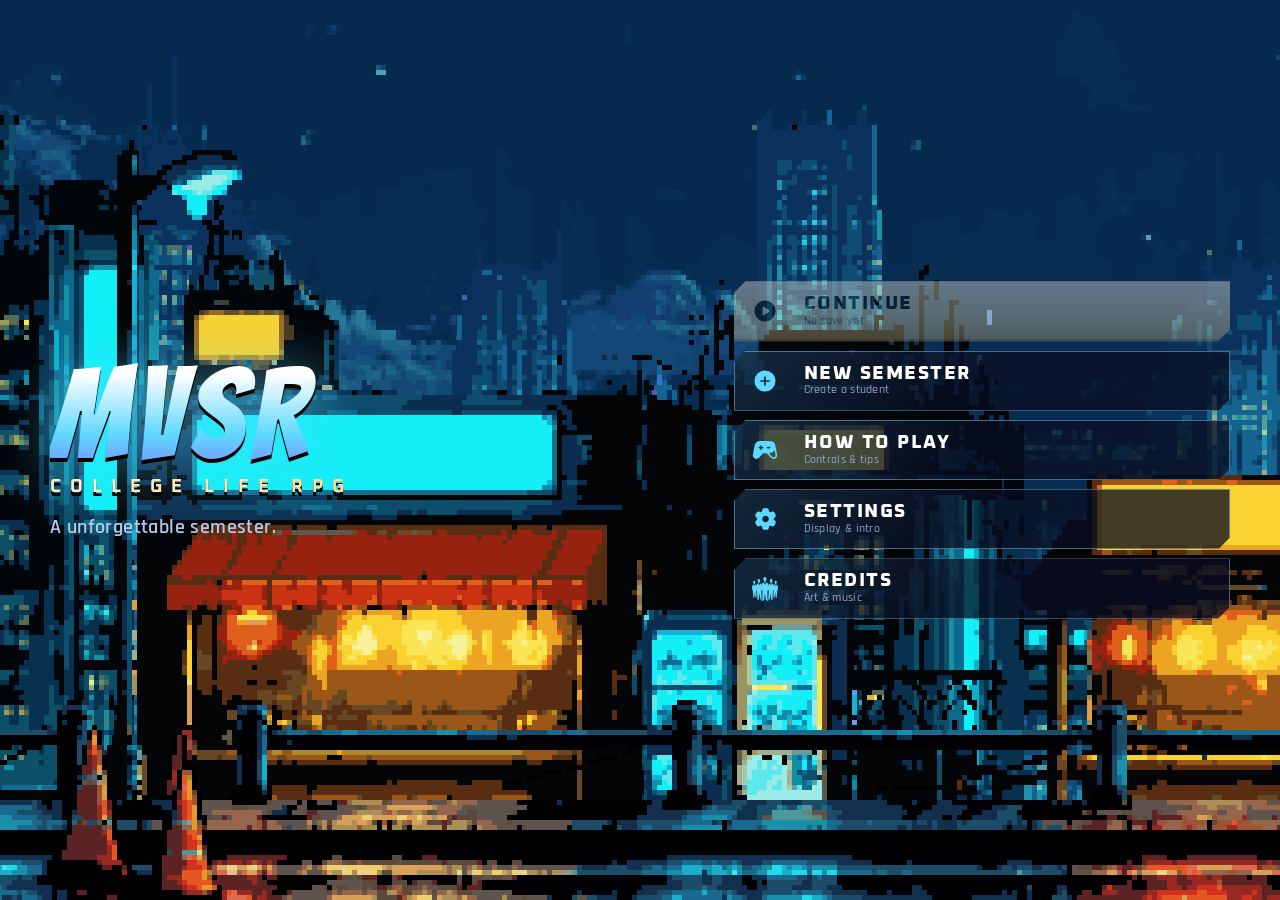
<file: index.html>
<!doctype html>
<html lang="en">
<head>
  <meta charset="utf-8">
  <meta name="viewport" content="width=device-width, initial-scale=1, maximum-scale=1, user-scalable=no, viewport-fit=cover">
  <meta name="theme-color" content="#070b1a">
  <meta name="mobile-web-app-capable" content="yes">
  <meta name="apple-mobile-web-app-capable" content="yes">
  <meta name="apple-mobile-web-app-status-bar-style" content="black-translucent">
  <meta name="apple-mobile-web-app-title" content="MVSR RPG">
  <link rel="manifest" href="manifest.webmanifest">
  <link rel="icon" type="image/png" href="assets/icon-192.png">
  <link rel="apple-touch-icon" href="assets/icon-192.png">
  <title>MVSR College Life RPG</title>
  <link rel="preconnect" href="https://fonts.googleapis.com">
  <link rel="preconnect" href="https://fonts.gstatic.com" crossorigin>
  <link href="https://fonts.googleapis.com/css2?family=Bangers&family=Comic+Neue:wght@400;700&family=Rajdhani:wght@500;600;700&family=Oxanium:wght@600;700;800&display=swap" rel="stylesheet">
  <link rel="stylesheet" href="css/style.css">
</head>
<body>
  <canvas id="game"></canvas>

  <!-- ═══════════ HUD ═══════════ -->
  <div id="hud" class="hidden">

    <!-- Player status frame (top-left) -->
    <section id="hud-player" aria-label="Player status">
      <div class="hp-portrait">
        <img id="hp-face" src="assets/itch/friends/player_happy.png" alt="">
        <span class="hp-day" id="hp-day">D1</span>
      </div>
      <div class="hp-info">
        <div class="hp-name"><b id="hp-name">Student</b><span>CSE · III Year</span></div>
        <div class="vital" id="hv-energy"><svg class="gi"><use href="#i-energy"/></svg><div class="vt"><i></i></div><b>0</b></div>
        <div class="vital" id="hv-hunger"><svg class="gi"><use href="#i-hunger"/></svg><div class="vt"><i></i></div><b>0</b></div>
        <div class="vital" id="hv-water"><svg class="gi"><use href="#i-water"/></svg><div class="vt"><i></i></div><b>0</b></div>
        <div class="hp-chips">
          <span class="chip gold"><svg class="gi"><use href="#i-wallet"/></svg><b id="hp-money">₹0</b></span>
          <span class="chip" id="hp-att"><svg class="gi"><use href="#i-check"/></svg><b>100%</b></span>
        </div>
      </div>
    </section>

    <!-- Right column: quick dock, radar, quest tracker -->
    <section id="hud-right">
      <div id="hud-dock">
        <button class="dock-btn" data-act="KeyT" aria-label="Timetable"><svg class="gi"><use href="#i-calendar"/></svg><kbd>T</kbd></button>
        <button class="dock-btn" data-act="KeyM" aria-label="Campus map"><svg class="gi"><use href="#i-map"/></svg><kbd>M</kbd></button>
        <button class="dock-btn" data-act="KeyH" aria-label="Pause"><svg class="gi"><use href="#i-pause"/></svg><kbd>Esc</kbd></button>
      </div>
      <div id="map-wrap">
        <canvas id="minimap" width="336" height="336"></canvas>
        <span class="mm-n">N</span>
        <span class="mm-label">MVSR Campus</span>
        <button class="mm-btn mm-in" data-act="Equal" aria-label="Zoom in"><svg class="gi"><use href="#i-zoom-in"/></svg></button>
        <button class="mm-btn mm-out" data-act="Minus" aria-label="Zoom out"><svg class="gi"><use href="#i-zoom-out"/></svg></button>
      </div>
      <div id="objective" class="card"></div>
    </section>
    <div id="map-scrim"><span>Campus Map</span><small>Press <kbd>M</kbd> or tap the map to close</small></div>

    <div id="prompt" class="hidden"></div>

    <div id="bottom">
      <div id="item-tip"></div>
      <div id="hotbar"></div>
    </div>

    <!-- Desktop key hints (bottom-right) -->
    <div id="hud-keys">
      <span><kbd>F</kbd>Use</span><span><kbd>Q</kbd>Drop</span><span><kbd>Z</kbd>Wait</span>
    </div>

    <!-- Phone peek: half the phone rising from the bottom-right edge -->
    <button id="phone-peek" aria-label="Open phone">
      <span class="phone-bezel">
        <span class="phone-screen">
          <span class="phone-bar">
            <span class="phone-signal"><i></i><i></i><i></i><i></i></span>
            <span class="phone-carrier">MVSR</span>
            <span class="phone-status-time" id="pp-stime">7:00 AM</span>
            <span class="phone-batt"><i id="pp-batt"></i></span>
          </span>
          <span class="phone-clockzone">
            <span class="pp-clock">
              <span class="pp-day" id="pp-day">Day 1/12 · Mon</span>
              <span class="pp-time" id="pp-time">7:00 AM</span>
              <span class="pp-period" id="pp-period">Morning</span>
            </span>
          </span>
        </span>
      </span>
      <span class="pp-plate">
        <span class="pc-day" id="pc-day">Day 1/12 · Mon</span>
        <span class="pc-row"><svg class="gi" id="pc-ic"><use href="#i-sun"/></svg><b class="pc-time" id="pc-time">7:00 AM</b></span>
        <span class="pc-period" id="pc-period">Morning</span>
        <span class="pc-track"><i id="pc-progress"></i></span>
      </span>
    </button>

    <div id="toasts"></div>
  </div>

  <!-- ═══════════ Touch controls (phones / tablets) ═══════════ -->
  <div id="touch" class="hidden">
    <div id="joy" aria-label="Move"><div id="joy-knob"></div></div>
    <div class="acts">
      <button data-act="KeyE" class="act big" aria-label="Interact"><svg class="gi"><use href="#i-interact"/></svg></button>
      <button data-act="phone" class="act" aria-label="Open phone"><svg class="gi"><use href="#i-phone"/></svg></button>
      <button data-act="KeyF" class="act" aria-label="Use item"><svg class="gi"><use href="#i-use"/></svg></button>
      <button data-act="KeyQ" class="act" aria-label="Drop item"><svg class="gi"><use href="#i-drop"/></svg></button>
      <button data-act="KeyZ" class="act" aria-label="Wait 30 minutes"><svg class="gi"><use href="#i-wait"/></svg></button>
    </div>
  </div>
  <div id="mobile-menu" class="hidden">
    <button data-act="fullscreen" class="fs-btn" aria-label="Full screen"><svg class="gi"><use href="#i-fullscreen"/></svg></button>
    <button data-act="KeyM" aria-label="Campus map"><svg class="gi"><use href="#i-map"/></svg></button>
    <button data-act="KeyT" aria-label="Timetable"><svg class="gi"><use href="#i-calendar"/></svg></button>
    <button data-act="KeyH" aria-label="Pause"><svg class="gi"><use href="#i-pause"/></svg></button>
  </div>
  <div id="rotate-gate">
    <div class="rg-inner">
      <span class="rg-phone"></span>
      <h2 class="rg-title">Rotate your phone</h2>
      <p class="rg-sub">MVSR College Life plays in landscape. Turn your phone sideways to continue.</p>
    </div>
  </div>
  <div id="fs-tip" class="overlay hidden">
    <div class="sheet">
      <header class="sheet-head"><svg class="gi"><use href="#i-fullscreen"/></svg><h2>Play full screen</h2></header>
      <p>Your browser can't switch this page to full screen by itself (iPhones don't allow it).</p>
      <p><b>iPhone / iPad (Safari):</b> tap <b>Share</b> → <b>Add to Home Screen</b>, then open the game from the new icon. It opens full screen.</p>
      <p><b>Android:</b> tap the <b>⋮</b> menu → <b>Add to Home screen</b> / <b>Install app</b>.</p>
      <button class="btn" data-close>OK</button>
    </div>
  </div>

  <!-- ═══════════ In-game phone ═══════════ -->
  <div id="phone-overlay" class="overlay hidden">
    <button id="phone-close" aria-label="Close phone"><svg class="gi"><use href="#i-close"/></svg></button>
    <div id="phone">
      <div class="phone-bezel">
        <div class="phone-screen">
          <div class="phone-bar">
            <span class="phone-signal"><i></i><i></i><i></i><i></i></span>
            <span class="phone-carrier">MVSR</span>
            <span class="phone-status-time" id="hud-phone-time">--:--</span>
            <span class="phone-batt"><i id="phone-batt-level"></i></span>
          </div>

          <div class="phone-view phone-home" data-view="home">
            <div class="phone-clockzone">
              <div id="clock">
                <div id="hud-day"></div>
                <div id="hud-time"></div>
                <div id="hud-period"></div>
              </div>
            </div>
            <div class="phone-apps">
              <button class="phone-app" data-app="campex">
                <span class="app-ic"><svg class="gi"><use href="#i-campex"/></svg></span>
                <span class="app-name">CampeX</span>
              </button>
              <button class="phone-app" data-app="stats">
                <span class="app-ic"><svg class="gi"><use href="#i-stats"/></svg></span>
                <span class="app-name">Stats</span>
              </button>
            </div>
          </div>

          <div class="phone-view hidden" data-view="campex">
            <div class="phone-app-header">
              <button class="phone-back" data-back aria-label="Back"><svg class="gi"><use href="#i-back"/></svg></button>
              <span class="phone-app-title">CampeX</span>
              <span class="phone-app-sub">Academics</span>
            </div>
            <div class="phone-app-body" id="campex-body"></div>
          </div>

          <div class="phone-view hidden" data-view="stats">
            <div class="phone-app-header">
              <button class="phone-back" data-back aria-label="Back"><svg class="gi"><use href="#i-back"/></svg></button>
              <span class="phone-app-title">Stats</span>
              <span class="phone-app-sub">Condition</span>
            </div>
            <div class="phone-app-body">
              <div id="stats">
                <div class="bar" id="bar-energy"><span><svg class="gi"><use href="#i-energy"/></svg>Energy</span><div><i></i></div><b></b></div>
                <div class="bar" id="bar-hunger"><span><svg class="gi"><use href="#i-hunger"/></svg>Hunger</span><div><i></i></div><b></b></div>
                <div class="bar" id="bar-water"><span><svg class="gi"><use href="#i-water"/></svg>Water</span><div><i></i></div><b></b></div>
                <div class="bar" id="bar-prep"><span><svg class="gi"><use href="#i-prep"/></svg>Prep</span><div><i></i></div><b></b></div>
                <div class="bar" id="bar-social"><span><svg class="gi"><use href="#i-social"/></svg>Social</span><div><i></i></div><b></b></div>
                <div class="bar" id="bar-fitness"><span><svg class="gi"><use href="#i-fitness"/></svg>Fitness</span><div><i></i></div><b></b></div>
              </div>
              <div class="phone-wallet"><span><svg class="gi"><use href="#i-wallet"/></svg>Wallet</span><b id="hud-money">₹0</b></div>
              <p class="phone-note" id="stats-note"></p>
            </div>
          </div>
        </div>
        <button id="phone-home" class="phone-homebtn" aria-label="Phone home"></button>
      </div>
    </div>
  </div>

  <!-- ═══════════ Comic dialogue ═══════════ -->
  <div id="comic" class="hidden">
    <div id="comic-page"></div>
    <div id="comic-hint">SPACE / CLICK ▶</div>
  </div>

  <!-- ═══════════ Overlays ═══════════ -->
  <div id="locker" class="overlay hidden">
    <div class="sheet">
      <header class="sheet-head"><svg class="gi"><use href="#i-locker"/></svg><h2>Hostel Locker</h2></header>
      <p class="muted">Click an item to move it between your 9-slot backpack and the locker.</p>
      <h3><svg class="gi"><use href="#i-backpack"/></svg>Backpack <small>9 slots</small></h3>
      <div id="locker-bag" class="grid"></div>
      <h3><svg class="gi"><use href="#i-locker"/></svg>Locker <small>12 slots</small></h3>
      <div id="locker-store" class="grid"></div>
      <button class="btn" data-close>Done</button>
    </div>
  </div>

  <div id="timetable" class="overlay hidden">
    <div class="sheet wide">
      <header class="sheet-head"><svg class="gi"><use href="#i-calendar"/></svg><h2>CSE · III Year · Weekly Timetable</h2></header>
      <div id="tt-body"></div>
      <button class="btn" data-close>Close</button>
    </div>
  </div>

  <div id="report" class="overlay hidden">
    <div class="sheet">
      <header class="sheet-head"><svg class="gi"><use href="#i-report"/></svg><h2>Semester Report Card</h2></header>
      <div id="report-body"></div>
      <button class="btn ghost" data-close>Close</button>
    </div>
  </div>

  <div id="pause" class="overlay hidden">
    <div class="pause-shell">
      <section class="pause-status">
        <div class="pause-kicker">Game Paused</div>
        <div class="pause-player">
          <img id="pause-face" alt="">
          <div>
            <h2 id="pause-name">Student</h2>
            <p id="pause-meta">Day 1 - 7:00 AM</p>
          </div>
        </div>
        <div class="pause-vitals" id="pause-vitals"></div>
        <p class="pause-save" id="pause-save">Progress is saved automatically.</p>
      </section>
      <nav class="pause-actions" aria-label="Pause menu">
        <button class="menu-item primary" id="btn-resume"><svg class="gi"><use href="#i-play"/></svg><span>Resume</span></button>
        <button class="menu-item" id="btn-pause-controls"><svg class="gi"><use href="#i-controller"/></svg><span>Controls</span></button>
        <button class="menu-item" id="btn-pause-settings"><svg class="gi"><use href="#i-settings"/></svg><span>Settings</span></button>
        <button class="menu-item" id="btn-pause-save"><svg class="gi"><use href="#i-check"/></svg><span>Save Game</span></button>
        <button class="menu-item danger" id="btn-pause-menu"><svg class="gi"><use href="#i-back"/></svg><span>Main Menu</span></button>
      </nav>
    </div>
  </div>

  <div id="pause-confirm" class="overlay hidden">
    <div class="sheet confirm-sheet">
      <header class="sheet-head"><svg class="gi"><use href="#i-warning"/></svg><h2>Return to Main Menu?</h2></header>
      <p>Your progress will be saved before returning. You can continue from the main menu later.</p>
      <div class="panel-actions">
        <button class="btn" id="btn-confirm-menu"><svg class="gi"><use href="#i-back"/></svg>Save &amp; Main Menu</button>
        <button class="btn ghost" data-close>Cancel</button>
      </div>
    </div>
  </div>

  <div id="help" class="overlay hidden">
    <div class="sheet pause-sheet">
      <header class="sheet-head"><svg class="gi"><use href="#i-controller"/></svg><h2>Controls</h2></header>
      <table class="keys">
        <tr><td><kbd>WASD</kbd> <kbd>Arrows</kbd></td><td>Move</td></tr>
        <tr><td><kbd>E</kbd> <kbd>Space</kbd></td><td>Interact, talk, enter buildings, advance comics</td></tr>
        <tr><td><kbd>1</kbd>-<kbd>9</kbd> / wheel</td><td>Select backpack slot</td></tr>
        <tr><td><kbd>F</kbd></td><td>Use selected item (snacks, chai)</td></tr>
        <tr><td><kbd>Q</kbd></td><td>Drop selected item</td></tr>
        <tr><td><kbd>Z</kbd></td><td>Wait 30 minutes</td></tr>
        <tr><td><kbd>P</kbd></td><td>Open / close your phone</td></tr>
        <tr><td><kbd>T</kbd></td><td>Timetable &amp; milestones</td></tr>
        <tr><td><kbd>M</kbd></td><td>Toggle big campus map</td></tr>
        <tr><td><kbd>+</kbd> <kbd>-</kbd></td><td>Zoom the camera in / out</td></tr>
        <tr><td><kbd>Esc</kbd></td><td>Pause / resume</td></tr>
        <tr><td><kbd>H</kbd></td><td>Open this controls screen</td></tr>
      </table>
      <p class="touch-only"><b>On a phone:</b> drag the joystick to move. The big hand button interacts / advances. Use the phone button to open your phone; the other buttons use, drop, and wait 30 min. Tap a backpack slot to select it. Top buttons: full screen, map, timetable, pause. Zoom with the buttons on the radar.</p>
      <p class="muted">Keep attendance at 75% or above, write all three exams, and enjoy campus life. Progress auto-saves every time you sleep.</p>
      <div class="panel-actions"><button class="btn ghost" data-close>Back</button></div>
    </div>
  </div>

  <div id="settings" class="overlay hidden">
    <div class="sheet">
      <header class="sheet-head"><svg class="gi"><use href="#i-settings"/></svg><h2>Settings</h2></header>
      <div class="setting-row">
        <div><b>Full Screen</b><small>Hide the browser chrome and lock the game to landscape when supported.</small></div>
        <button class="btn ghost fs-btn" id="btn-fs-title"><svg class="gi"><use href="#i-fullscreen"/></svg>Full screen</button>
      </div>
      <div class="setting-row">
        <div><b>Intro Video</b><small>Watch the studio intro again.</small></div>
        <button class="btn ghost" id="btn-replay-intro"><svg class="gi"><use href="#i-play"/></svg>Replay intro</button>
      </div>
      <div class="setting-row">
        <div><b>Map Editor</b><small>Move, add or delete anything on the campus: buildings, roads, parking, trees, street lights, trash cans and more. Saved in this browser; use "Export map file" there to keep it forever.</small></div>
        <a class="btn ghost" href="editor.html">🗺️ Edit Map</a>
      </div>
      <div class="panel-actions"><button class="btn ghost" data-close>Back</button></div>
    </div>
  </div>

  <div id="credits" class="overlay hidden">
    <div class="sheet">
      <header class="sheet-head"><svg class="gi"><use href="#i-credits"/></svg><h2>Credits</h2></header>
      <p><b>MVSR College Life RPG</b> - a comic-style campus life RPG.</p>
      <p class="muted">brought to you by H&2S team</p>
      <p class="muted"><b>H&2S team:</b></p><p>Harshil Kamchetty</p><p>Byreddy Sachin</p><p>Buddi Sanjay</p>    <div class="panel-actions"><button class="btn ghost" data-close>Back</button></div>
    </div>
  </div>

  <!-- ═══════════ Title ═══════════ -->
    <!-- Intro video -->
  <div id="intro" aria-label="Intro">
    <div class="intro-stage">
      <video id="intro-video" src="assets/intro/Intro.mp4" playsinline preload="auto"></video>
      <div class="intro-grain"></div>
      <div class="intro-ready" id="intro-ready">
        <div class="intro-studio">MVSR</div>
	<h2 class="intro-studio" style="font: 26px/0.85 var(--ui); letter-spacing: 0px;">Mostly Vacant Seats Recruitment</h2>
        <p>College Life RPG</p>
        <button class="intro-play" id="intro-play"><svg class="gi"><use href="#i-play"/></svg><span>Play</span></button>
        <small>Best with sound on</small>
      </div>
    </div>
  </div>

  <!-- Title / main menu -->
  <div id="title">
    <canvas id="title-bg"></canvas>
    <div class="menu-shell">
      <section class="menu-brand">
        <div class="logo">MVSR<span>College Life RPG</span></div>
        <p class="tagline">A unforgettable semester.</p>

        
      </section>
      <nav class="menu-list" aria-label="Main menu">
        <button class="menu-item primary" id="btn-continue" disabled><svg class="gi"><use href="#i-continue"/></svg><span>Continue</span><small>Load your last save</small></button>
        <button class="menu-item" id="btn-new"><svg class="gi"><use href="#i-new"/></svg><span>New Semester</span><small>Create a student</small></button>
        <button class="menu-item" id="btn-help-menu"><svg class="gi"><use href="#i-controller"/></svg><span>How to Play</span><small>Controls &amp; tips</small></button>
        <button class="menu-item" id="btn-settings-menu"><svg class="gi"><use href="#i-settings"/></svg><span>Settings</span><small>Display &amp; intro</small></button>
        <button class="menu-item" id="btn-credits-menu"><svg class="gi"><use href="#i-credits"/></svg><span>Credits</span><small>Art &amp; music</small></button>
      </nav>
    </div>
    <div class="menu-panel hidden" id="new-game-panel" role="dialog" aria-modal="true" aria-labelledby="new-game-title">
      <button class="panel-close" data-menu-close aria-label="Back"><svg class="gi"><use href="#i-back"/></svg></button>
      <header class="panel-head"><span class="panel-kicker">New Semester</span><h2 id="new-game-title">Create your student</h2></header>
      <div class="creator">
        <img id="title-portrait" alt="Your character">
        <div>
          <label>Your name<input id="name" maxlength="14" placeholder="Student" autocomplete="off"></label>
          <p class="muted">Third-year CSE. Ready for one big semester.</p>
          <div id="shirts"></div>
        </div>
      </div>
      <div class="panel-actions">
        <button class="btn" id="btn-begin"><svg class="gi"><use href="#i-play"/></svg>Begin Semester</button>
        <button class="btn ghost" data-menu-close>Back</button>
      </div>
    </div>
  </div>

  <script src="js/ui_icons.js"></script>
  <script src="js/data.js"></script>
  <script src="js/custom_map.js"></script>
  <script src="js/map_loader.js"></script>
  <script src="js/sprites.js"></script>
  <script src="js/player_sprite.js"></script>
  <script src="js/gate_art.js"></script>
  <script src="js/building_images.js"></script>
  <script src="js/vehicle_art.js"></script>
  <script src="js/kenney_art.js"></script>
  <script src="js/art.js"></script>
  <script src="js/comic.js"></script>
  <script src="js/game.js"></script>
</body>
</html>
</file>
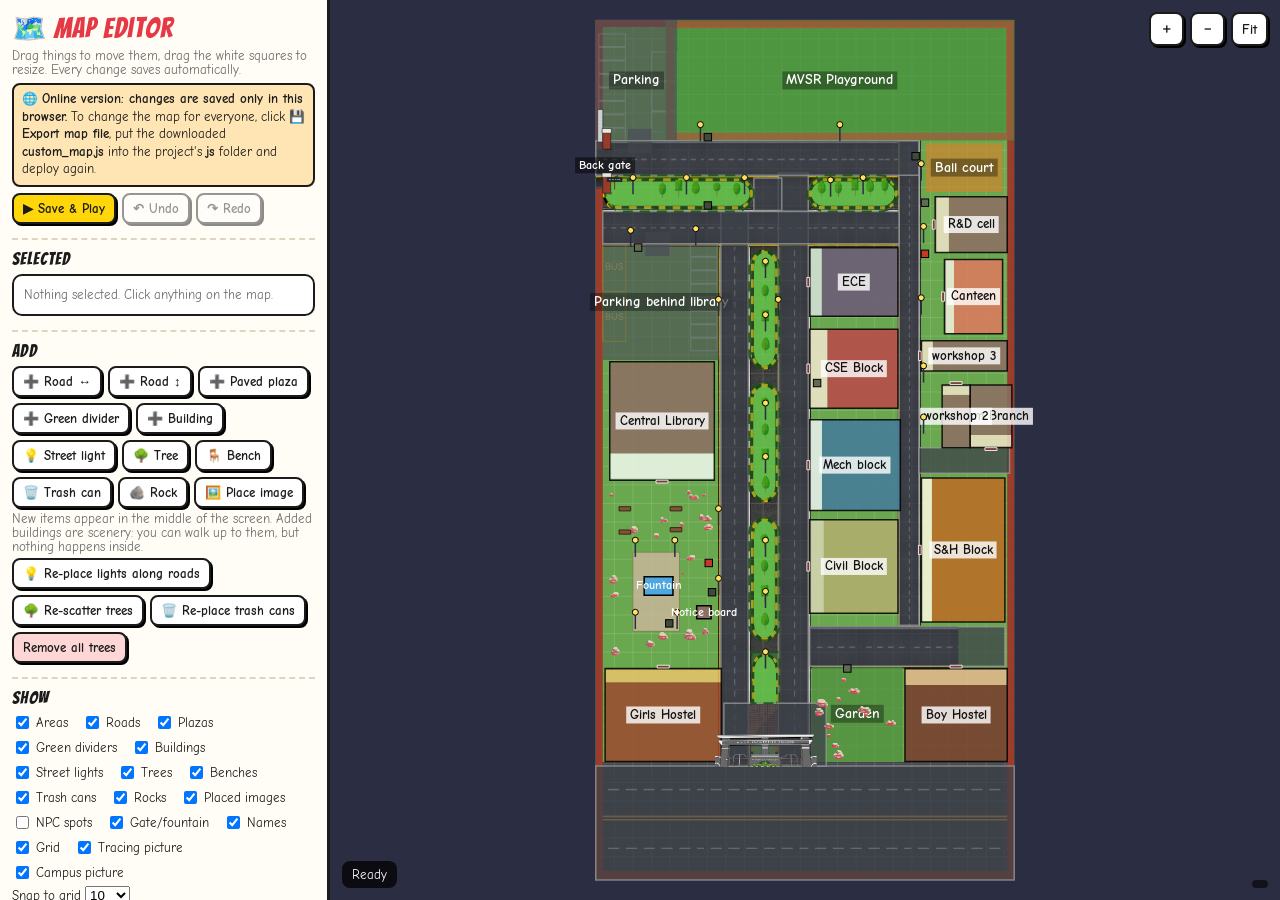
<file: editor.html>
<!doctype html>
<html lang="en">
<head>
  <meta charset="utf-8">
  <meta name="viewport" content="width=device-width, initial-scale=1">
  <title>MVSR Map Editor</title>
  <link rel="preconnect" href="https://fonts.googleapis.com">
  <link href="https://fonts.googleapis.com/css2?family=Bangers&family=Comic+Neue:wght@400;700&display=swap" rel="stylesheet">
  <style>
    :root { --ink: #1b1b1b; --panel: #fffdf6; --muted: #6b6b6b; --accent: #e63946; --yellow: #ffd60a; --line: #ddd5c0; }
    * { box-sizing: border-box; }
    html, body { margin: 0; height: 100%; overflow: hidden; font: 14px "Comic Neue", system-ui, sans-serif; color: var(--ink); background: #2b2d42; }
    #app { display: flex; height: 100%; }
    #panel { width: 330px; min-width: 330px; height: 100%; overflow-y: auto; background: var(--panel); border-right: 3px solid var(--ink); padding: 10px 12px 40px; }
    #stage { position: relative; flex: 1; height: 100%; }
    #cv { position: absolute; inset: 0; width: 100%; height: 100%; display: block; cursor: default; }
    h1 { font: 28px Bangers, Impact, sans-serif; letter-spacing: 1px; margin: 2px 0 2px; color: var(--accent); }
    h2 { font: 17px Bangers, Impact, sans-serif; letter-spacing: 1px; margin: 14px 0 6px; padding-top: 10px; border-top: 2px dashed var(--line); }
    .muted { color: var(--muted); font-size: 12.5px; margin: 4px 0; }
    .row { display: flex; gap: 6px; flex-wrap: wrap; align-items: center; margin: 4px 0; }
    button, .filebtn { font: bold 13px "Comic Neue", sans-serif; padding: 6px 9px; border: 2px solid var(--ink); border-radius: 8px; background: #fff; cursor: pointer; box-shadow: 2px 2px 0 #000; color: var(--ink); }
    button:hover, .filebtn:hover { background: #fff4c2; }
    button:active { transform: translate(1px, 1px); box-shadow: 1px 1px 0 #000; }
    button.primary { background: var(--yellow); }
    button.danger { background: #ffd6d6; }
    button.on { background: #bde0fe; }
    button:disabled { opacity: 0.45; cursor: not-allowed; }
    .filebtn input { display: none; }
    label.chk { display: inline-flex; align-items: center; gap: 4px; margin-right: 8px; font-size: 13px; cursor: pointer; }
    .grid2 { display: grid; grid-template-columns: 1fr 1fr; gap: 6px 8px; }
    .field { display: flex; flex-direction: column; gap: 2px; font-size: 12px; color: var(--muted); }
    .field input, .field select { font: 14px "Comic Neue", sans-serif; padding: 4px 6px; border: 2px solid #c9c0a8; border-radius: 6px; width: 100%; color: var(--ink); background: #fff; }
    .field input[type=color] { padding: 0; height: 30px; }
    .field.full { grid-column: 1 / -1; }
    #selbox { background: #fff; border: 2px solid var(--ink); border-radius: 10px; padding: 8px 10px; }
    #selbox .tag { display: inline-block; font-size: 11px; background: #eee; border-radius: 4px; padding: 1px 6px; margin-left: 4px; color: #444; }
    #status { position: absolute; left: 12px; bottom: 12px; background: rgba(0,0,0,0.75); color: #fff; padding: 6px 10px; border-radius: 8px; font-size: 13px; pointer-events: none; }
    #coords { position: absolute; right: 12px; bottom: 12px; background: rgba(0,0,0,0.6); color: #fff; padding: 4px 8px; border-radius: 6px; font-size: 12px; pointer-events: none; }
    #zoombar { position: absolute; right: 12px; top: 12px; display: flex; gap: 6px; }
    #warnings { font-size: 12.5px; }
    #warnings li { margin: 3px 0; color: #9a2b1f; }
    #warnings .ok { color: #2a7a3b; }
    .help { font-size: 12.5px; line-height: 1.45; margin: 4px 0; padding-left: 18px; }
    kbd { background: #eee; border: 1px solid #bbb; border-bottom-width: 2px; border-radius: 4px; padding: 0 4px; font-size: 11px; }
    input[type=range] { width: 100%; }
    .pics { display: grid; grid-template-columns: repeat(2, 1fr); gap: 6px; margin: 4px 0 6px; }
    .pic { border: 2px solid var(--line); border-radius: 8px; padding: 4px; background: #fff; display: flex; flex-direction: column; gap: 4px; align-items: stretch; font-size: 11.5px; }
    .pic-name { font-weight: bold; line-height: 1.15; min-height: 26px; }
    .pic-thumb { height: 56px; border-radius: 4px; background: repeating-conic-gradient(#eee 0 25%, #fff 0 50%) 0 0 / 12px 12px; display: flex; align-items: center; justify-content: center; overflow: hidden; color: #999; }
    .pic-thumb img { max-width: 100%; max-height: 100%; }
    .pic .filebtn, .pic button { font-size: 11.5px; padding: 3px 4px; text-align: center; }
    .savestate { font-size: 12.5px; line-height: 1.4; border: 2px solid var(--ink); border-radius: 8px; padding: 6px 8px; margin: 6px 0; background: #eee; }
    .savestate.ok { background: #d8f3dc; }
    .savestate.bad { background: #ffe5b4; }
  </style>
</head>
<body>
<div id="app">
  <aside id="panel">
    <h1>🗺️ Map Editor</h1>
    <p class="muted">Drag things to move them, drag the white squares to resize. Every change saves automatically.</p>
    <div id="savestate" class="savestate">Checking saving…</div>
    <div class="row">
      <button class="primary" id="b-play">▶ Save &amp; Play</button>
      <button id="b-undo" title="Ctrl+Z">↶ Undo</button>
      <button id="b-redo" title="Ctrl+Y">↷ Redo</button>
    </div>

    <h2>Selected</h2>
    <div id="selbox"><p class="muted">Nothing selected. Click anything on the map.</p></div>

    <h2>Add</h2>
    <div class="row">
      <button id="add-road-h">➕ Road ↔</button>
      <button id="add-road-v">➕ Road ↕</button>
      <button id="add-path">➕ Paved plaza</button>
      <button id="add-median">➕ Green divider</button>
      <button id="add-building">➕ Building</button>
      <button id="add-lamp">💡 Street light</button>
      <button id="add-tree">🌳 Tree</button>
      <button id="add-bench">🪑 Bench</button>
      <button id="add-bin">🗑️ Trash can</button>
      <button id="add-rock">🪨 Rock</button>
      <label class="filebtn">🖼️ Place image<input type="file" id="image-file" accept="image/*"></label>
    </div>
    <p class="muted">New items appear in the middle of the screen. Added buildings are scenery: you can walk up to them, but nothing happens inside.</p>
    <div class="row">
      <button id="auto-lamps" title="Removes the current street lights and puts new ones every few steps along every road">💡 Re-place lights along roads</button>
      <button id="auto-trees" title="Removes the current trees and scatters new ones on open grass">🌳 Re-scatter trees</button>
      <button id="auto-bins" title="Removes the current trash cans and puts new ones beside the street lights">🗑️ Re-place trash cans</button>
      <button id="clear-trees" class="danger">Remove all trees</button>
    </div>

    <h2>Show</h2>
    <div class="row" id="layers"></div>
    <div class="row">
      <label class="chk">Snap to grid
        <select id="snap"><option value="1">off</option><option value="10" selected>10</option><option value="25">25</option><option value="50">50</option><option value="100">100</option></select>
      </label>
    </div>
    <p class="muted">Hold <kbd>Alt</kbd> while dragging for free movement (no snap).</p>

    <h2>Reference picture (for tracing)</h2>
    <p class="muted">Your hand-drawn campus picture is already the base map below (its red areas were made transparent, so what you place there shows in the game). Load another picture too if you want to trace over it.</p>
    <div class="row">
      <label class="filebtn">🖼️ Load picture<input type="file" id="ref-file" accept="image/*"></label>
      <button id="ref-move">✋ Move/size picture</button>
      <button id="ref-fit">Fit to map</button>
      <button id="ref-clear" class="danger">Remove</button>
    </div>
    <div class="field">See-through <input type="range" id="ref-op" min="0.05" max="1" step="0.05" value="0.5"></div>
    <div class="grid2" style="margin-top:6px">
      <div class="field">Picture X <input type="number" id="ref-x"></div>
      <div class="field">Picture Y <input type="number" id="ref-y"></div>
      <div class="field">Picture width <input type="number" id="ref-w"></div>
      <div class="field">Turn (degrees) <input type="number" id="ref-rot" step="0.5" value="0"></div>
    </div>
    <p class="muted">In "Move/size picture" mode, drag to move it and use the mouse wheel to make it bigger or smaller.</p>

    <h2>Map size</h2>
    <div class="grid2">
      <div class="field">Width <input type="number" id="world-w" min="1200" step="50"></div>
      <div class="field">Height <input type="number" id="world-h" min="900" step="50"></div>
    </div>

    <h2>Checks</h2>
    <ul id="warnings" class="help"></ul>

    <h2>Save / share</h2>
    <div class="row">
      <button id="b-export">💾 Export map file</button>
      <label class="filebtn">📂 Import map file<input type="file" id="imp-file" accept=".js,.json,application/json,text/javascript"></label>
    </div>
    <p class="muted">"Export" downloads <b>custom_map.js</b>. Put it in the game's <b>js</b> folder (replace the old one) to make this layout the default for everyone.</p>
    <div class="row"><button id="b-reset" class="danger">⟲ Reset to original map</button></div>

    <h2>How to use</h2>
    <ul class="help">
      <li><b>Move:</b> drag an item. <b>Resize:</b> drag its white corner/edge squares.</li>
      <li><b>Pan:</b> drag empty ground (or right-drag). <b>Zoom:</b> mouse wheel.</li>
      <li><kbd>←↑→↓</kbd> nudge the selected item (<kbd>Shift</kbd> = 10× faster).</li>
      <li><kbd>Del</kbd> delete · <kbd>Ctrl</kbd>+<kbd>D</kbd> duplicate · <kbd>Ctrl</kbd>+<kbd>Z</kbd> undo · <kbd>Esc</kbd> deselect.</li>
      <li><kbd>R</kbd> or <b>⟳ Rotate 90°</b> turns the selected item: buildings, roads, plazas, the ball court, parking, playground, garden, benches and NPC spots. The court lines, parking bays and cricket pitch turn with it.</li>
      <li>Street lights, trees, benches, trash cans and rocks can be dragged, added, duplicated and deleted. Rocks have working solid collision; select one to toggle it.</li>
      <li>Place an image from your computer, then drag or resize it. You can turn collision on for placed images, and delete or duplicate them like other items. Select the main gate to resize its image.</li>
      <li>The green dividers in the middle of the roads are solid: no one can walk or drive over them. Select one to adjust its corner radius.</li>
      <li>Both parking lots have car bays; the larger lot behind the library also has reserved bus bays. Move or resize a Parking area to change its slots.</li>
      <li>The brown mark next to a building is its <b>entrance</b>. To change which way it faces, select the building and use the 🧭 buttons, or drag the round 🚪 handle to another side. Keep the space in front of it free.</li>
      <li>Drag the <b>main gate</b> anywhere on the map. Use the Map X and Map Y fields for exact placement; compass buttons change which way it faces. The boundary wall stays intact when the gate is inside the map.</li>
      <li>Hidden layers can't be clicked. Hide roads if you need to grab what's under them.</li>
    </ul>
    <div class="row"><a href="index.html"><button>← Back to game</button></a></div>
  </aside>
  <main id="stage">
    <canvas id="cv"></canvas>
    <div id="zoombar"><button id="z-in">＋</button><button id="z-out">－</button><button id="z-fit">Fit</button></div>
    <div id="status">Ready</div>
    <div id="coords"></div>
  </main>
</div>
<script src="js/data.js"></script>
<script src="js/custom_map.js"></script>
<script src="js/map_loader.js"></script>
<script src="js/gate_art.js"></script>
<script src="js/building_images.js"></script>
<script src="js/editor.js"></script>
</body>
</html>
</file>
<file: css/style.css>
/* ════════════════════════════════════════════════════════════════
   MVSR College Life RPG — HUD & UI  ·  "Neo-Tokyo Campus"
   Anime action-RPG language: deep-navy smoked glass, chamfered plates,
   cyan system accents, gold reward accents, SVG iconography
   (game-icons.net + Phosphor, see js/ui_icons.js).
   Layouts: desktop · landscape touch screens.
   ════════════════════════════════════════════════════════════════ */

:root {
  --ink: #050814;
  --ink-2: #0b1124;
  --navy: #0d1530;
  --glass: rgba(9, 14, 32, 0.72);
  --glass-2: rgba(14, 22, 48, 0.82);
  --line: rgba(140, 200, 255, 0.18);
  --line-hi: rgba(170, 225, 255, 0.42);

  --cyan: #5fd8ff;
  --cyan-2: #2a9df4;
  --gold: #ffcf4d;
  --gold-hi: #fff3c4;
  --gold-lo: #d98a00;
  --rose: #ff5fa8;
  --violet: #8b5cff;
  --good: #4ff0a6;
  --bad: #ff4d6a;
  --text: #eef4ff;
  --muted: #8fa3c8;
  --paper: #fbf6e6;
  --paper-2: #f1e8cc;
  --red: #ff3b52;
  --yellow: #ffd60a;

  --c-energy: #ffd23f;
  --c-hunger: #ff8a3d;
  --c-water: #4cc9ff;
  --c-prep: #6aa8ff;
  --c-social: #ff5fa8;
  --c-fitness: #4ff0a6;

  --blur: blur(14px) saturate(1.4);
  --shadow: 0 10px 30px rgba(0, 0, 0, 0.45), 0 2px 0 rgba(0, 0, 0, 0.5);
  --cut: 12px;   /* chamfer size */

  --ui: "Rajdhani", "Segoe UI", system-ui, sans-serif;
  --num: "Oxanium", "Rajdhani", system-ui, sans-serif;
  --display: Bangers, Impact, "Arial Narrow Bold", sans-serif;
  --body: "Comic Neue", "Trebuchet MS", system-ui, sans-serif;

  --ease-out: cubic-bezier(0.22, 1, 0.36, 1);
  --ease-spring: cubic-bezier(0.2, 1.5, 0.4, 1);

  --sal: env(safe-area-inset-left, 0px);
  --sar: env(safe-area-inset-right, 0px);
  --sat: env(safe-area-inset-top, 0px);
  --sab: env(safe-area-inset-bottom, 0px);
}

* { box-sizing: border-box; }
html, body {
  margin: 0; height: 100%; overflow: hidden;
  background: #050814; color: var(--text); font-family: var(--ui);
  -webkit-font-smoothing: antialiased; -moz-osx-font-smoothing: grayscale; text-rendering: optimizeLegibility;
  user-select: none; -webkit-user-select: none; -webkit-touch-callout: none; -webkit-tap-highlight-color: transparent; overscroll-behavior: none;
}
canvas#game, #touch, #mobile-menu { touch-action: none; }
button { touch-action: manipulation; font-family: inherit; }
canvas#game { display: block; image-rendering: auto; }
.hidden { display: none !important; }
.muted { color: var(--muted); font-size: 14px; }
::selection { background: var(--cyan); color: #000; }
:focus-visible { outline: 2px solid var(--cyan); outline-offset: 2px; }

/* SVG icons inherit colour; size from font-size */
.gi { width: 1em; height: 1em; fill: currentColor; flex: 0 0 auto; vertical-align: -0.14em; overflow: visible; }
.gi.inline { margin: 0 0.15em; }

kbd {
  display: inline-grid; place-items: center; min-width: 22px; height: 22px; padding: 0 6px;
  font: 700 12px/1 var(--num); color: var(--ink); letter-spacing: 0.3px;
  background: linear-gradient(180deg, #ffffff, #c9d6ee);
  border: 1px solid rgba(0, 0, 0, 0.6); border-bottom-width: 3px; border-radius: 6px;
  box-shadow: inset 0 1px 0 #fff, 0 1px 0 rgba(0, 0, 0, 0.4);
}

/* Chamfered glass plate (top-left + bottom-right corners cut) */
.plate, #hud-player, .pp-plate, #objective, #item-tip, .toast, #hud-keys span, #mobile-menu button, .dock-btn {
  --c: var(--cut);
  clip-path: polygon(var(--c) 0, 100% 0, 100% calc(100% - var(--c)), calc(100% - var(--c)) 100%, 0 100%, 0 var(--c));
}

/* ══════════════════════════ HUD ══════════════════════════ */
#hud { position: fixed; inset: 0; pointer-events: none; z-index: 5; font-family: var(--ui); }
#hud::before {   /* cinematic grade */
  content: ""; position: absolute; inset: 0; pointer-events: none; z-index: -1;
  background:
    radial-gradient(130% 95% at 50% 50%, transparent 58%, rgba(3, 5, 16, 0.55) 100%),
    linear-gradient(to bottom, rgba(3, 5, 16, 0.42), transparent 20%, transparent 76%, rgba(3, 5, 16, 0.55));
}

/* ── Player status frame ── */
#hud-player {
  --c: 16px;
  position: absolute; top: calc(16px + var(--sat)); left: calc(16px + var(--sal));
  display: grid; grid-template-columns: auto 1fr; gap: 12px; align-items: center;
  width: 330px; padding: 10px 14px 10px 10px;
  background:
    linear-gradient(100deg, rgba(95, 216, 255, 0.16), transparent 38%),
    linear-gradient(180deg, rgba(255, 255, 255, 0.07), transparent 40%),
    var(--glass);
  -webkit-backdrop-filter: var(--blur); backdrop-filter: var(--blur);
  box-shadow: inset 0 0 0 1px var(--line), inset 0 1px 0 var(--line-hi);
  animation: hud-in-l 0.6s var(--ease-out) backwards;
}
#hud-player::after {   /* cyan corner accent */
  content: ""; position: absolute; left: 0; top: 0; width: 46px; height: 46px; pointer-events: none;
  background: linear-gradient(135deg, var(--cyan) 0 15px, transparent 15px);
  opacity: 0.95;
}
.hp-portrait {
  position: relative; width: 76px; height: 76px; flex: none;
  clip-path: polygon(50% 0, 100% 25%, 100% 75%, 50% 100%, 0 75%, 0 25%);
  background: linear-gradient(160deg, var(--cyan), var(--violet) 60%, var(--rose));
  padding: 3px;
}
.hp-portrait img {
  width: 100%; height: 100%; object-fit: cover; object-position: 50% 8%; display: block;
  clip-path: polygon(50% 0, 100% 25%, 100% 75%, 50% 100%, 0 75%, 0 25%);
  background: radial-gradient(circle at 50% 30%, #3a4f86, #121a36 75%);
}
.hp-day {
  position: absolute; left: 50%; bottom: 2px; transform: translateX(-50%);
  font: 800 11px/1 var(--num); letter-spacing: 0.5px; color: var(--ink);
  background: linear-gradient(180deg, var(--gold-hi), var(--gold)); padding: 3px 7px 2px; border-radius: 3px;
  box-shadow: 0 2px 0 rgba(0, 0, 0, 0.5);
}
.hp-info { min-width: 0; display: flex; flex-direction: column; gap: 4px; }
.hp-name { display: flex; align-items: baseline; gap: 8px; line-height: 1; margin-bottom: 2px; }
.hp-name b { font: 700 19px/1 var(--num); letter-spacing: 0.5px; color: #fff; text-shadow: 0 2px 0 rgba(0, 0, 0, 0.6); white-space: nowrap; overflow: hidden; text-overflow: ellipsis; max-width: 140px; }
.hp-name span { font: 600 11px/1 var(--ui); color: var(--muted); letter-spacing: 1.2px; text-transform: uppercase; white-space: nowrap; }

.vital { display: grid; grid-template-columns: 16px 1fr 30px; align-items: center; gap: 7px; }
.vital .gi { font-size: 15px; filter: drop-shadow(0 0 5px currentColor); }
.vital b { font: 700 13px/1 var(--num); color: #fff; text-align: right; font-variant-numeric: tabular-nums; }
.vt {
  position: relative; height: 9px; overflow: hidden;
  background: rgba(0, 0, 0, 0.55); transform: skewX(-20deg);
  box-shadow: inset 0 0 0 1px rgba(255, 255, 255, 0.12), inset 0 2px 3px rgba(0, 0, 0, 0.6);
}
.vt::after {   /* segment ticks */
  content: ""; position: absolute; inset: 0; pointer-events: none;
  background: repeating-linear-gradient(90deg, transparent 0 calc(10% - 1px), rgba(0, 0, 0, 0.55) calc(10% - 1px) 10%);
}
.vt i {
  display: block; height: 100%; width: 50%; position: relative;
  background: linear-gradient(90deg, color-mix(in srgb, var(--vc) 55%, #000), var(--vc));
  box-shadow: 0 0 10px var(--vc);
  transition: width 0.5s var(--ease-out);
}
.vt i::before { content: ""; position: absolute; inset: 0 0 55% 0; background: linear-gradient(rgba(255, 255, 255, 0.55), rgba(255, 255, 255, 0.05)); }
#hv-energy { --vc: var(--c-energy); color: var(--c-energy); }
#hv-hunger { --vc: var(--c-hunger); color: var(--c-hunger); }
#hv-water { --vc: var(--c-water); color: var(--c-water); }
#hud-player .vital.low { --vc: var(--bad); color: var(--bad); }
.vital.low .vt i { animation: blink 0.55s infinite alternate; }
.vital.low .gi { animation: pulse 0.8s ease-in-out infinite; }
@keyframes blink { to { opacity: 0.35; } }
@keyframes pulse { 50% { transform: scale(1.25); } }

.hp-chips { display: flex; gap: 6px; margin-top: 3px; }
.chip {
  display: inline-flex; align-items: center; gap: 5px; padding: 3px 9px 3px 7px;
  font: 700 12px/1 var(--num); color: #dfe9ff; letter-spacing: 0.3px;
  background: rgba(255, 255, 255, 0.06); border: 1px solid var(--line); border-radius: 3px;
  transform: skewX(-12deg);
}
.chip > * { transform: skewX(12deg); }
.chip .gi { font-size: 13px; color: var(--good); }
.chip.gold { border-color: rgba(255, 207, 77, 0.4); background: linear-gradient(90deg, rgba(255, 207, 77, 0.18), rgba(255, 207, 77, 0.04)); }
.chip.gold .gi { fill: url(#g-gold); }
.chip.gold b { color: var(--gold); text-shadow: 0 0 10px rgba(255, 207, 77, 0.45); }
.chip.bad { border-color: rgba(255, 77, 106, 0.5); background: rgba(255, 77, 106, 0.14); }
.chip.bad .gi, .chip.bad b { color: var(--bad); }

/* ── Phone peek: half the phone rises from the bottom-right edge ── */
#phone-peek {
  position: absolute; right: calc(16px + var(--sar)); bottom: 0;
  width: min(340px, 86vw, 48.4vh); aspect-ratio: 9 / 16;
  display: block; padding: 0; border: 0; background: none;
  cursor: pointer; pointer-events: auto; touch-action: manipulation; font-family: var(--ui); color: inherit;
  transform: translateY(66%);   /* only the status bar + clock stay above the edge */
  filter: drop-shadow(-8px -6px 22px rgba(0, 0, 0, 0.5)) drop-shadow(0 0 26px rgba(95, 216, 255, 0.14));
  transition: transform 0.25s var(--ease-spring);
  animation: peek-in 0.55s 0.25s var(--ease-out) backwards;
  z-index: -1;   /* sits behind the hotbar / prompt / key hints */
}
#phone-peek:hover { transform: translateY(58%); }
#phone-peek:active { transform: translateY(62%) scale(0.985); }
#phone-peek .pp-clock { display: block; text-align: center; }
#phone-peek .pp-day { display: block; font: 700 12px var(--ui); letter-spacing: 2.4px; text-transform: uppercase; color: #9db0d1; }
#phone-peek .pp-time { display: block; font: 800 clamp(26px, 8vh, 50px)/1 var(--num); letter-spacing: 1px; color: #fff; font-variant-numeric: tabular-nums; text-shadow: 0 0 22px rgba(95, 216, 255, 0.9), 0 2px 0 #000; }
#phone-peek .pp-period { display: flex; align-items: center; justify-content: center; gap: 5px; margin-top: 6px; font: 700 12px var(--ui); letter-spacing: 1px; text-transform: uppercase; color: var(--gold); }
#phone-peek .pp-period .gi { fill: url(#g-gold); }
#phone-peek .phone-clockzone { align-items: flex-start; }   /* clock sits at the top of the peek, under the status bar */
#phone-peek .pp-clock { margin-top: clamp(10px, 2.5vh, 22px); }
@keyframes peek-in { from { opacity: 0; transform: translateY(90%); } }

/* Touch: the peek becomes the classic top-centre clock plate (tap to open the phone) */
#phone-peek .pp-plate { display: none; }
body.touch #phone-peek .phone-bezel { display: none; }
body.touch #phone-peek .pp-plate { display: block; }
body.touch #phone-peek {
  right: auto; left: 50%; bottom: auto; top: calc(66px + var(--sat));   /* below the top menu row, clear of the player frame */
  width: auto; height: auto; aspect-ratio: auto; z-index: 2;
  transform: translateX(-50%);
  filter: drop-shadow(0 10px 22px rgba(0, 0, 0, 0.45));
  animation: hud-in-t 0.6s 0.05s var(--ease-out) backwards;
}
body.touch #phone-peek:hover { transform: translateX(-50%); }
body.touch #phone-peek:active { transform: translateX(-50%) scale(0.97); }
.pp-plate {
  --c: 10px; min-width: 210px; padding: 7px 22px 9px; text-align: center;
  background: linear-gradient(180deg, rgba(255, 255, 255, 0.08), transparent 45%), var(--glass);
  -webkit-backdrop-filter: var(--blur); backdrop-filter: var(--blur);
  box-shadow: inset 0 0 0 1px var(--line), inset 0 1px 0 var(--line-hi);
}
.pp-plate .pc-day { display: block; font: 700 11px/1 var(--ui); letter-spacing: 2.2px; text-transform: uppercase; color: var(--muted); }
.pp-plate .pc-row { display: flex; align-items: center; justify-content: center; gap: 9px; margin: 3px 0 1px; }
.pp-plate #pc-ic { font-size: 22px; fill: url(#g-gold); filter: drop-shadow(0 0 8px rgba(255, 207, 77, 0.6)); }
#phone-peek.night .pp-plate #pc-ic { fill: url(#g-cyan); filter: drop-shadow(0 0 8px rgba(95, 216, 255, 0.6)); }
.pp-plate .pc-time { font: 800 30px/1 var(--num); letter-spacing: 1px; color: #fff; font-variant-numeric: tabular-nums; text-shadow: 0 0 18px rgba(95, 216, 255, 0.45), 0 2px 0 rgba(0, 0, 0, 0.7); }
.pp-plate .pc-period { display: block; font: 700 12px/1.1 var(--ui); letter-spacing: 1px; text-transform: uppercase; color: var(--gold); }
.pp-plate .pc-track { position: relative; display: block; height: 3px; margin-top: 6px; background: rgba(255, 255, 255, 0.12); border-radius: 2px; }
.pp-plate .pc-track i { position: absolute; left: 0; top: 0; bottom: 0; width: 0; border-radius: 2px; background: linear-gradient(90deg, var(--cyan), var(--gold)); box-shadow: 0 0 8px var(--cyan); transition: width 0.6s linear; }
.pp-plate .pc-track i::after { content: ""; position: absolute; right: -4px; top: -3px; width: 9px; height: 9px; transform: rotate(45deg); background: #fff; box-shadow: 0 0 8px var(--gold); }

/* Short landscape phones: compact one-row clock, centred below the menu row */
@media (orientation: landscape) and (max-height: 520px) {
  body.touch #phone-peek { top: calc(60px + var(--sat)); left: 50%; transform: translateX(-50%); animation-name: pc-in; }
  body.touch #phone-peek:hover { transform: translateX(-50%); }
  body.touch #phone-peek:active { transform: translateX(-50%) scale(0.97); }
  body.touch #phone-peek .pp-plate { display: flex; --c: 7px; min-width: 0; padding: 4px 10px 5px; align-items: center; gap: 8px; text-align: left; }
  .pp-plate .pc-row { margin: 0; gap: 5px; } .pp-plate .pc-time { font-size: 16px; } .pp-plate #pc-ic { font-size: 14px; }
  .pp-plate .pc-day { font-size: 9px; letter-spacing: 1px; order: 2; } .pp-plate .pc-period, .pp-plate .pc-track { display: none; }
}

@keyframes pc-in { from { opacity: 0; transform: translate(0, -20px); } }

/* ── Right column ── */
#hud-right {
  position: absolute; top: calc(16px + var(--sat)); right: calc(16px + var(--sar));
  display: flex; flex-direction: column; align-items: flex-end; gap: 10px;
  animation: hud-in-r 0.6s 0.1s var(--ease-out) backwards;
}
#hud-dock { display: flex; gap: 6px; }
.dock-btn {
  --c: 8px; position: relative; pointer-events: auto; cursor: pointer;
  width: 46px; height: 46px; padding: 0; border: 0; display: grid; place-items: center;
  color: #dceaff; font-size: 22px;
  background: linear-gradient(180deg, rgba(255, 255, 255, 0.1), transparent 50%), var(--glass);
  -webkit-backdrop-filter: var(--blur); backdrop-filter: var(--blur);
  box-shadow: inset 0 0 0 1px var(--line), inset 0 1px 0 var(--line-hi);
  transition: transform 0.15s var(--ease-out), color 0.15s, background 0.15s;
}
.dock-btn kbd { position: absolute; right: 2px; bottom: 2px; height: 15px; min-width: 15px; padding: 0 3px; font-size: 9px; border-bottom-width: 2px; border-radius: 3px; }
.dock-btn:hover { color: var(--ink); background: linear-gradient(180deg, #e6fbff, var(--cyan)); transform: translateY(-2px); }
.dock-btn:active { transform: translateY(1px); }

#map-wrap { position: relative; width: 196px; height: 196px; pointer-events: auto; }
#map-wrap::before {   /* bezel ring */
  content: ""; position: absolute; inset: -6px; border-radius: 50%; pointer-events: none; z-index: 1;
  background:
    conic-gradient(from 0deg, var(--cyan) 0 8deg, transparent 8deg 82deg, var(--cyan) 82deg 98deg, transparent 98deg 172deg, var(--cyan) 172deg 188deg, transparent 188deg 262deg, var(--cyan) 262deg 278deg, transparent 278deg 352deg, var(--cyan) 352deg);
  -webkit-mask: radial-gradient(circle, transparent calc(50% - 4px), #000 calc(50% - 3px), #000 calc(50% - 1px), transparent 50%);
          mask: radial-gradient(circle, transparent calc(50% - 4px), #000 calc(50% - 3px), #000 calc(50% - 1px), transparent 50%);
  opacity: 0.85;
}
#map-wrap::after {   /* inner glass + vignette */
  content: ""; position: absolute; inset: 0; border-radius: 50%; pointer-events: none; z-index: 1;
  box-shadow: inset 0 0 0 2px rgba(5, 8, 20, 0.95), inset 0 0 0 3px var(--line-hi), inset 0 0 26px rgba(0, 0, 0, 0.75);
  background: radial-gradient(circle at 35% 25%, rgba(255, 255, 255, 0.1), transparent 45%);
}
#minimap {
  position: absolute; inset: 0; width: 100%; height: 100%; border-radius: 50%; display: block;
  background: #0a1226; cursor: pointer; pointer-events: auto;
  box-shadow: 0 0 0 6px rgba(5, 8, 20, 0.85), 0 12px 30px rgba(0, 0, 0, 0.55);
  transition: opacity 0.2s;
}
.mm-n {
  position: absolute; left: 50%; top: -9px; transform: translateX(-50%); z-index: 2;
  font: 800 11px/1 var(--num); color: var(--ink); background: var(--cyan); padding: 3px 5px; border-radius: 3px;
  box-shadow: 0 0 10px rgba(95, 216, 255, 0.6);
}
.mm-label {
  position: absolute; left: 50%; bottom: -8px; transform: translateX(-50%); z-index: 2; white-space: nowrap;
  font: 700 10px/1 var(--ui); letter-spacing: 2px; text-transform: uppercase; color: #cfe3ff;
  background: rgba(5, 8, 20, 0.92); padding: 4px 9px; border: 1px solid var(--line); border-radius: 3px;
}
.mm-btn {
  position: absolute; z-index: 2; width: 30px; height: 30px; padding: 0; border-radius: 50%; cursor: pointer;
  display: grid; place-items: center; font-size: 15px; color: #dceaff;
  background: rgba(8, 13, 30, 0.92); border: 1px solid var(--line-hi);
  box-shadow: 0 4px 10px rgba(0, 0, 0, 0.5); transition: background 0.15s, color 0.15s, transform 0.15s;
}
.mm-btn:hover, .mm-btn:active { background: var(--cyan); color: var(--ink); }
.mm-btn:active { transform: scale(0.92); }
.mm-in { left: -6px; bottom: 14px; }
.mm-out { right: -6px; bottom: 14px; }

/* full campus map (M) */
#minimap.big {
  position: fixed; inset: auto; left: 50%; top: 52%; transform: translate(-50%, -50%); z-index: 8;
  border-radius: 10px; background: #0a1226;
  box-shadow: 0 0 0 2px rgba(5, 8, 20, 0.95), 0 0 0 3px var(--cyan), 0 0 50px rgba(95, 216, 255, 0.25), 0 30px 80px rgba(0, 0, 0, 0.7);
  animation: sheet-in 0.3s var(--ease-out);
}
#map-scrim { display: none; }
body.bigmap #hud-right { z-index: 9; }
body.bigmap #map-scrim {
  display: flex; flex-direction: column; align-items: center; gap: 4px; padding-top: calc(14px + var(--sat));
  position: fixed; inset: 0; z-index: 7; pointer-events: none;
  background: radial-gradient(80% 80% at 50% 50%, rgba(8, 12, 32, 0.7), rgba(3, 5, 14, 0.92));
  -webkit-backdrop-filter: blur(4px); backdrop-filter: blur(4px);
  animation: fade-in 0.25s ease-out;
}
#map-scrim span { font: 800 22px/1 var(--num); letter-spacing: 4px; text-transform: uppercase; color: #fff; text-shadow: 0 0 14px rgba(95, 216, 255, 0.6); }
#map-scrim small { font: 600 13px/1.2 var(--ui); color: var(--muted); letter-spacing: 0.5px; }
body.bigmap #map-wrap::before, body.bigmap #map-wrap::after, body.bigmap .mm-btn, body.bigmap .mm-n, body.bigmap .mm-label { display: none; }
body.bigmap #hud-player, body.bigmap #phone-peek, body.bigmap #objective, body.bigmap #hud-dock, body.bigmap #bottom, body.bigmap #hud-keys, body.bigmap #prompt { visibility: hidden; }

/* ── Quest tracker ── */
#objective {
  --c: 10px;
  position: relative; max-width: 290px; padding: 9px 14px 10px 12px;
  display: grid; grid-template-columns: auto 1fr; column-gap: 10px; row-gap: 3px; align-items: start;
  background: linear-gradient(90deg, rgba(255, 207, 77, 0.14), transparent 55%), var(--glass);
  -webkit-backdrop-filter: var(--blur); backdrop-filter: var(--blur);
  box-shadow: inset 3px 0 0 var(--gold), inset 0 0 0 1px var(--line);
  margin-top: 6px;
}
#objective .ob-ic { grid-row: span 2; width: 30px; height: 30px; display: grid; place-items: center; font-size: 19px; transform: rotate(45deg); background: rgba(255, 207, 77, 0.12); border: 1px solid rgba(255, 207, 77, 0.55); margin: 3px 2px 0 4px; }
#objective .ob-ic .gi { transform: rotate(-45deg); fill: url(#g-gold); filter: drop-shadow(0 0 6px rgba(255, 207, 77, 0.6)); }
#objective small { font: 700 10px/1 var(--ui); letter-spacing: 2px; text-transform: uppercase; color: var(--gold); }
#objective .ob-text { font: 600 15px/1.2 var(--ui); color: #fff; text-shadow: 0 1px 0 rgba(0, 0, 0, 0.6); }
#objective.flash { animation: ob-flash 0.9s var(--ease-out); }
@keyframes ob-flash { 0% { transform: translateX(30px); opacity: 0; } 40% { box-shadow: inset 3px 0 0 var(--gold), inset 0 0 0 1px var(--gold), 0 0 30px rgba(255, 207, 77, 0.4); } }

/* ── Interaction prompt ── */
#prompt {
  position: absolute; left: 50%; bottom: 132px; transform: translateX(-50%);
  display: inline-flex; align-items: center; gap: 10px; white-space: nowrap;
  padding: 6px 18px 6px 6px; font: 700 16px/1 var(--ui); letter-spacing: 0.4px; color: #fff;
  background: linear-gradient(90deg, rgba(5, 8, 20, 0.92), rgba(5, 8, 20, 0.6));
  border: 1px solid var(--line-hi); border-radius: 40px;
  box-shadow: 0 0 0 4px rgba(95, 216, 255, 0.08), 0 10px 26px rgba(0, 0, 0, 0.5);
  animation: prompt-in 0.25s var(--ease-spring);
}
#prompt kbd { width: 30px; height: 30px; border-radius: 50%; font-size: 14px; border-bottom-width: 1px; background: linear-gradient(180deg, #fff, #cfe9ff); box-shadow: 0 0 0 3px rgba(95, 216, 255, 0.35), 0 0 14px rgba(95, 216, 255, 0.6); animation: key-pulse 1.4s ease-in-out infinite; }
#prompt .gi { font-size: 18px; color: var(--cyan); }
@keyframes prompt-in { from { opacity: 0; transform: translate(-50%, 10px) scale(0.92); } }
@keyframes key-pulse { 50% { box-shadow: 0 0 0 6px rgba(95, 216, 255, 0.15), 0 0 22px rgba(95, 216, 255, 0.8); } }

/* ── Hotbar ── */
#bottom { position: absolute; left: 50%; bottom: calc(16px + var(--sab)); transform: translateX(-50%); display: flex; flex-direction: column; align-items: center; gap: 8px; }
#item-tip {
  --c: 7px; display: flex; align-items: center; gap: 8px; max-width: 92vw;
  padding: 5px 16px; font: 600 14px/1.2 var(--ui); color: #dfe9ff; text-align: center;
  background: var(--glass); -webkit-backdrop-filter: var(--blur); backdrop-filter: var(--blur);
  box-shadow: inset 0 0 0 1px var(--line);
}
#item-tip b { color: var(--gold); font-weight: 700; letter-spacing: 0.3px; }
#item-tip .gi { color: var(--gold); font-size: 16px; }
#hotbar {
  position: relative; display: flex; gap: 6px; padding: 8px 10px; pointer-events: auto;
  background: linear-gradient(180deg, rgba(255, 255, 255, 0.07), transparent 45%), var(--glass);
  -webkit-backdrop-filter: var(--blur); backdrop-filter: var(--blur);
  border-radius: 6px; box-shadow: inset 0 0 0 1px var(--line), inset 0 1px 0 var(--line-hi), var(--shadow);
}
#hotbar::before, #hotbar::after {   /* bracket accents */
  content: ""; position: absolute; top: 6px; bottom: 6px; width: 3px; background: var(--cyan); box-shadow: 0 0 10px var(--cyan); border-radius: 2px;
}
#hotbar::before { left: -1px; } #hotbar::after { right: -1px; }
.slot {
  position: relative; width: 56px; height: 56px; display: grid; place-items: center; cursor: pointer;
  border-radius: 5px; color: #e9f2ff;
  background: radial-gradient(110% 110% at 50% 0%, rgba(120, 170, 255, 0.16), transparent 60%), linear-gradient(180deg, #18213f, #0b1024);
  box-shadow: inset 0 0 0 1px rgba(150, 190, 255, 0.2), inset 0 -4px 8px rgba(0, 0, 0, 0.45);
  transition: transform 0.18s var(--ease-spring), box-shadow 0.18s, background 0.18s;
}
.slot:hover { transform: translateY(-2px); box-shadow: inset 0 0 0 1px var(--line-hi), inset 0 -4px 8px rgba(0, 0, 0, 0.45); }
.slot.empty { background: linear-gradient(180deg, rgba(20, 28, 56, 0.6), rgba(8, 12, 28, 0.6)); }
.slot.empty::before { content: ""; width: 8px; height: 8px; transform: rotate(45deg); border: 1px solid rgba(150, 190, 255, 0.18); }
.slot.sel {
  transform: translateY(-6px);
  background: radial-gradient(110% 110% at 50% 0%, rgba(255, 220, 120, 0.4), transparent 62%), linear-gradient(180deg, #3b2c0c, #141006);
  box-shadow: inset 0 0 0 2px var(--gold), 0 0 0 1px rgba(0, 0, 0, 0.8), 0 0 22px rgba(255, 207, 77, 0.55), 0 8px 14px rgba(0, 0, 0, 0.5);
}
.slot.sel::after {   /* selection pointer */
  content: ""; position: absolute; bottom: -9px; left: 50%; width: 8px; height: 8px; transform: translateX(-50%) rotate(45deg);
  background: var(--gold); box-shadow: 0 0 8px var(--gold);
}
.slot .ic { display: grid; place-items: center; line-height: 1; }
.slot .ic .gi { font-size: 32px; filter: drop-shadow(0 3px 2px rgba(0, 0, 0, 0.7)); }
.slot.sel .ic .gi { fill: url(#g-gold); filter: drop-shadow(0 0 6px rgba(255, 207, 77, 0.6)) drop-shadow(0 3px 2px rgba(0, 0, 0, 0.7)); }
.slot .key { position: absolute; top: 3px; left: 5px; font: 700 10px/1 var(--num); color: rgba(200, 220, 255, 0.5); }
.slot.sel .key { color: var(--gold-hi); }
.slot .qty {
  position: absolute; bottom: 3px; right: 4px; min-width: 16px; padding: 2px 3px; text-align: center;
  font: 800 11px/1 var(--num); color: var(--ink); background: linear-gradient(180deg, #fff, #c9e8ff); border-radius: 3px;
  box-shadow: 0 1px 0 rgba(0, 0, 0, 0.6);
}
/* item colour coding */
.slot .ic[data-cat="food"] .gi { color: #ffb35c; }
.slot .ic[data-cat="tech"] .gi { color: #7fd6ff; }
.slot .ic[data-cat="study"] .gi { color: #a9b8ff; }
.slot .ic[data-cat="gear"] .gi { color: #8ff0c0; }
.slot .ic[data-cat="cash"] .gi { color: #9cf07a; }

/* ── Desktop key hints ── */
#hud-keys { position: absolute; left: calc(16px + var(--sal)); top: calc(150px + var(--sat)); display: flex; flex-direction: column; align-items: flex-start; gap: 5px; animation: hud-in-l 0.6s 0.1s var(--ease-out) backwards; }
#hud-keys span {
  --c: 6px; display: inline-flex; align-items: center; gap: 8px; padding: 4px 10px 4px 4px;
  font: 600 13px/1 var(--ui); letter-spacing: 0.5px; color: #cfe0ff; text-transform: uppercase;
  background: rgba(5, 8, 20, 0.6); box-shadow: inset 0 0 0 1px var(--line);
}
#hud-keys kbd { height: 20px; font-size: 11px; }

/* ── Toasts ── */
#toasts { position: absolute; left: calc(16px + var(--sal)); top: calc(292px + var(--sat)); display: flex; flex-direction: column; gap: 7px; max-width: min(380px, 60vw); }
.toast {
  --c: 9px; position: relative; display: flex; align-items: center; gap: 10px;
  padding: 8px 16px 8px 10px; font: 600 15px/1.25 var(--ui); color: #fff;
  background: linear-gradient(90deg, rgba(95, 216, 255, 0.18), transparent 60%), rgba(6, 10, 26, 0.9);
  -webkit-backdrop-filter: var(--blur); backdrop-filter: var(--blur);
  box-shadow: inset 3px 0 0 var(--cyan), inset 0 0 0 1px var(--line);
  animation: toast-in 0.4s var(--ease-spring); transition: opacity 0.5s, transform 0.5s;
}
.toast .t-ic { flex: none; width: 28px; height: 28px; display: grid; place-items: center; font-size: 17px; color: var(--cyan); background: rgba(95, 216, 255, 0.12); border: 1px solid rgba(95, 216, 255, 0.4); transform: rotate(45deg); margin: 0 3px; }
.toast .t-ic .gi { transform: rotate(-45deg); }
.toast.good { background: linear-gradient(90deg, rgba(79, 240, 166, 0.2), transparent 60%), rgba(4, 22, 18, 0.92); box-shadow: inset 3px 0 0 var(--good), inset 0 0 0 1px rgba(79, 240, 166, 0.25); }
.toast.good .t-ic { color: var(--good); background: rgba(79, 240, 166, 0.12); border-color: rgba(79, 240, 166, 0.45); }
.toast.bad { background: linear-gradient(90deg, rgba(255, 77, 106, 0.24), transparent 60%), rgba(30, 6, 14, 0.92); box-shadow: inset 3px 0 0 var(--bad), inset 0 0 0 1px rgba(255, 77, 106, 0.3); }
.toast.bad .t-ic { color: var(--bad); background: rgba(255, 77, 106, 0.12); border-color: rgba(255, 77, 106, 0.5); }
.toast.out { opacity: 0; transform: translateX(-24px); }
@keyframes toast-in { from { transform: translateX(-30px); opacity: 0; } }

@keyframes hud-in-l { from { opacity: 0; transform: translateX(-30px); } }
@keyframes hud-in-r { from { opacity: 0; transform: translateX(30px); } }
@keyframes hud-in-t { from { opacity: 0; transform: translate(-50%, -20px); } }
@keyframes fade-in { from { opacity: 0; } }

/* ══════════════════════ Comic dialogue ══════════════════════ */
#comic {
  position: fixed; inset: 0; z-index: 20; cursor: pointer;
  display: flex; flex-direction: column; justify-content: flex-end; align-items: center; padding: 20px 16px 26px;
  background: radial-gradient(90% 70% at 50% 100%, rgba(10, 14, 32, 0.35), rgba(3, 5, 14, 0.8));
  -webkit-backdrop-filter: blur(4px) saturate(1.2); backdrop-filter: blur(4px) saturate(1.2);
  animation: fade-in 0.25s ease-out;
}
#comic-page {
  width: min(1100px, 100%); display: flex; gap: 14px; align-items: stretch; flex-wrap: wrap; justify-content: center;
  padding: 16px; min-height: 220px; position: relative;
  background: radial-gradient(rgba(10, 12, 40, 0.07) 1px, transparent 1.5px) 0 0 / 8px 8px, linear-gradient(180deg, #fffdf4, var(--paper-2));
  border: 3px solid #0a0c14; border-radius: 10px;
  box-shadow: inset 0 0 0 3px #fff, 0 8px 0 #000, 0 30px 80px rgba(0, 0, 0, 0.65);
  animation: page-rise 0.45s var(--ease-spring);
}
#comic-page::before {   /* anime frame accent */
  content: ""; position: absolute; left: -3px; right: -3px; top: -8px; height: 5px; border-radius: 3px;
  background: linear-gradient(90deg, var(--cyan), var(--violet) 50%, var(--rose));
}
@keyframes page-rise { from { transform: translateY(40px) scale(0.97); opacity: 0; } }
#comic-hint {
  margin-top: 12px; font: 700 15px/1 var(--num); letter-spacing: 4px; color: #fff;
  padding: 7px 16px; border-radius: 30px; background: rgba(5, 8, 20, 0.7); border: 1px solid var(--line-hi);
  text-shadow: 0 0 10px rgba(95, 216, 255, 0.8); animation: blink 0.9s infinite alternate;
}
.panel {
  flex: 1 1 290px; max-width: 520px; min-height: 200px; position: relative; overflow: hidden;
  border: 3px solid #0a0c14; border-radius: 4px; background: #fff;
  opacity: 0; transform: translateY(30px) rotate(var(--tilt, 0deg)) scale(0.92);
  transition: opacity 0.3s, transform 0.45s var(--ease-spring);
  box-shadow: 0 4px 0 #000, 0 12px 20px rgba(0, 0, 0, 0.3);
}
.panel::after { content: ""; position: absolute; inset: 0; pointer-events: none; z-index: 3; box-shadow: inset 0 0 0 2px rgba(255, 255, 255, 0.55), inset 0 -40px 60px -40px rgba(0, 0, 0, 0.25); }
.panel.in { opacity: 1; transform: translateY(0) rotate(var(--tilt, 0deg)) scale(1); }
.panel.speech {
  display: flex; align-items: flex-end; gap: 6px; padding: 10px;
  background: radial-gradient(circle at 20% 85%, rgba(255, 224, 102, 0.95) 0 28%, transparent 29%), radial-gradient(rgba(0, 0, 0, 0.13) 1.2px, transparent 1.6px) 0 0 / 7px 7px, linear-gradient(180deg, #ffd9a8, #ffb98a);
}
.panel.speech.right {
  flex-direction: row-reverse;
  background: radial-gradient(circle at 80% 85%, rgba(160, 196, 255, 0.95) 0 28%, transparent 29%), radial-gradient(rgba(0, 0, 0, 0.13) 1.2px, transparent 1.6px) 0 0 / 7px 7px, linear-gradient(180deg, #c6e4ff, #93c5fd);
}
.portrait { flex: 0 0 120px; height: 140px; display: flex; align-items: flex-end; position: relative; z-index: 1; }
.portrait img { width: 130px; height: 130px; filter: drop-shadow(0 6px 0 rgba(0, 0, 0, 0.3)) drop-shadow(0 0 1px #000); }
.bubble {
  position: relative; z-index: 2; align-self: flex-start; flex: 1;
  background: #fff; border: 3px solid #0a0c14; border-radius: 22px; padding: 10px 15px 13px;
  color: #0a0c14; font: 700 17px/1.3 var(--body);
  box-shadow: inset 0 -4px 0 rgba(10, 12, 20, 0.06), 0 4px 0 rgba(0, 0, 0, 0.35);
}
.bubble::after { content: ""; position: absolute; bottom: -19px; left: 22px; border: 10px solid transparent; border-top: 17px solid #0a0c14; }
.right .bubble::after { left: auto; right: 22px; }
.bubble .name { display: inline-block; font: 17px var(--display); letter-spacing: 1.5px; margin-bottom: 3px; color: var(--red); }
.bubble .text { min-height: 44px; }
.bubble .gi { color: #e63946; }
.opts { display: flex; flex-direction: column; gap: 7px; margin-top: 10px; }
.opt {
  text-align: left; font: 700 15px var(--body); color: #0a0c14; cursor: pointer;
  background: linear-gradient(180deg, #fff9cf, #ffe989);
  border: 2px solid #0a0c14; border-radius: 11px; padding: 7px 12px;
  box-shadow: inset 0 1px 0 #fff, 0 3px 0 #000;
  transition: transform 0.12s var(--ease-out), box-shadow 0.12s, background 0.12s;
}
.opt:hover:not(:disabled) { transform: translate(-1px, -2px); background: linear-gradient(180deg, #fff4a8, var(--yellow)); box-shadow: inset 0 1px 0 #fff, 0 5px 0 #000; }
.opt:active:not(:disabled) { transform: translateY(2px); box-shadow: inset 0 1px 0 #fff, 0 1px 0 #000; }
.opt.disabled { opacity: 0.5; cursor: not-allowed; }
.opt small { font-size: 12px; color: #6b4d1a; }
.opt:disabled:not(.chosen) { opacity: 0.4; }
.opt.chosen { background: linear-gradient(180deg, var(--gold-hi), var(--gold)); }
.panel.scene { display: flex; flex-direction: column; justify-content: center; align-items: center; color: #fff; text-align: center; }
.panel.scene::before { content: ""; position: absolute; inset: 0; background: radial-gradient(circle at 50% 45%, rgba(255, 255, 255, 0.28), transparent 55%), repeating-conic-gradient(from 0deg at 50% 45%, rgba(255, 255, 255, 0.13) 0 8deg, transparent 8deg 16deg); }
.scene .art { position: relative; font-size: 80px; line-height: 1.1; animation: wobble 2.5s ease-in-out infinite; }
.scene .art .gi {
  font-size: 92px; color: #fff;
  filter: drop-shadow(3px 0 0 #000) drop-shadow(-3px 0 0 #000) drop-shadow(0 3px 0 #000) drop-shadow(0 -3px 0 #000) drop-shadow(0 8px 0 rgba(0, 0, 0, 0.35));
}
.scene .sfx { position: absolute; top: 10px; right: 12px; z-index: 2; font: 36px var(--display); letter-spacing: 2px; color: var(--yellow); -webkit-text-stroke: 2px #000; paint-order: stroke fill; text-shadow: 3px 3px 0 #000; transform: rotate(-8deg); }
.scene .caption, .panel.narr .caption { position: relative; z-index: 2; margin: 10px; padding: 6px 13px; background: linear-gradient(180deg, #fffbd6, #ffeb99); color: #0a0c14; border: 2px solid #0a0c14; font: 700 16px var(--body); box-shadow: 0 3px 0 #000; }
.caption .gi { color: #0a0c14; }
@keyframes wobble { 50% { transform: rotate(4deg) scale(1.05); } }
.panel.narr { display: flex; align-items: center; justify-content: center; min-height: 120px; background: radial-gradient(rgba(0, 0, 0, 0.1) 1.2px, transparent 1.6px) 0 0 / 7px 7px, linear-gradient(180deg, #f1f3f6, #d9dde4); }
.bg-dawn { background: linear-gradient(#ff8a65, #ffd59e 60%, #7fd18b); }
.bg-night { background: radial-gradient(circle at 80% 15%, rgba(255, 255, 255, 0.25) 0 4%, transparent 5%), linear-gradient(#060f3a, #3a2a6b); }
.bg-clock { background: linear-gradient(135deg, #4361ee, #7209b7); }
.bg-class { background: linear-gradient(#2d6a4f, #0f2f23); }
.bg-lab { background: linear-gradient(#00b4d8, #01245c); }
.bg-exam { background: linear-gradient(#ff3b52, #4a0310); }
.bg-result { background: linear-gradient(#ffc233, #f76707); }
.bg-result .art { font: 96px var(--display); -webkit-text-stroke: 3px #000; paint-order: stroke fill; color: #fff; }
.bg-stadium { background: linear-gradient(#48cae4 0 50%, #40a070 50%); }
.bg-stage { background: radial-gradient(circle at 50% 0, #ff4da6, #3a0ca3 70%); }
.bg-canteen { background: linear-gradient(#f4a261, #d6452c); }
.bg-club { background: linear-gradient(#06d6a0, #0e6fa0); }
.bg-office { background: linear-gradient(#bc6c25, #4a2d10); }
.bg-court { background: linear-gradient(#ff9f1c, #2a5a85); }
.bg-quad { background: linear-gradient(#90e0ef, #3ab5da); }

/* ══════════════════════ Overlays / menus ══════════════════════ */
.overlay {
  position: fixed; inset: 0; z-index: 30; display: grid; place-items: center; padding: 16px;
  background: radial-gradient(80% 80% at 50% 40%, rgba(12, 20, 52, 0.7), rgba(2, 4, 12, 0.92));
  -webkit-backdrop-filter: blur(8px) saturate(1.2); backdrop-filter: blur(8px) saturate(1.2);
  animation: fade-in 0.2s ease-out;
}
.sheet {
  --c: 22px;
  position: relative; width: min(580px, 100%); max-height: 92vh; overflow: auto;
  padding: 22px 26px 24px; color: var(--text); font: 500 15px/1.45 var(--ui);
  background:
    linear-gradient(135deg, rgba(95, 216, 255, 0.12), transparent 32%),
    linear-gradient(315deg, rgba(255, 95, 168, 0.1), transparent 30%),
    linear-gradient(180deg, #111a38, #070b1a);
  clip-path: polygon(var(--c) 0, 100% 0, 100% calc(100% - var(--c)), calc(100% - var(--c)) 100%, 0 100%, 0 var(--c));
  box-shadow: inset 0 0 0 1px var(--line), inset 0 1px 0 var(--line-hi);
  animation: sheet-in 0.35s var(--ease-out);
  scrollbar-width: thin; scrollbar-color: rgba(95, 216, 255, 0.4) transparent;
}
.sheet::before { content: ""; position: absolute; left: 0; top: 0; width: 60px; height: 60px; background: linear-gradient(135deg, var(--cyan) 0 21px, transparent 21px); pointer-events: none; }
@keyframes sheet-in { from { opacity: 0; transform: translateY(20px) scale(0.97); } }
.sheet.wide { width: min(1000px, 100%); }
.sheet-head { display: flex; align-items: center; gap: 12px; margin: 0 0 12px; padding-bottom: 12px; border-bottom: 1px solid var(--line); }
.sheet-head > .gi { font-size: 30px; fill: url(#g-cyan); filter: drop-shadow(0 0 10px rgba(95, 216, 255, 0.5)); }
.sheet h1, .sheet h2 { margin: 0; font: 800 26px/1.1 var(--num); letter-spacing: 1.5px; text-transform: uppercase; color: #fff; }
.sheet h3 { display: flex; align-items: center; gap: 8px; margin: 16px 0 8px; font: 700 15px/1 var(--num); letter-spacing: 2px; text-transform: uppercase; color: var(--cyan); }
.sheet h3 small { margin-left: auto; font: 600 12px var(--ui); color: var(--muted); letter-spacing: 1px; }
.sheet p { margin: 8px 0; color: #d4e0f7; }
.sheet .muted { color: var(--muted); }
.sheet b { color: #fff; }

.btn {
  --c: 10px;
  position: relative; display: inline-flex; align-items: center; justify-content: center; gap: 9px;
  font: 700 17px/1 var(--num); letter-spacing: 2px; text-transform: uppercase;
  padding: 13px 28px; margin-top: 16px; border: 0; cursor: pointer; color: var(--ink);
  background: linear-gradient(180deg, var(--gold-hi), var(--gold) 55%, #f0a500);
  clip-path: polygon(var(--c) 0, 100% 0, 100% calc(100% - var(--c)), calc(100% - var(--c)) 100%, 0 100%, 0 var(--c));
  box-shadow: inset 0 -3px 0 rgba(120, 70, 0, 0.35), inset 0 1px 0 #fff;
  transition: transform 0.12s var(--ease-out), filter 0.15s;
  overflow: hidden;
}
.btn .gi { font-size: 20px; }
.btn::after { content: ""; position: absolute; top: 0; bottom: 0; left: -80%; width: 45%; background: linear-gradient(100deg, transparent, rgba(255, 255, 255, 0.7), transparent); transform: skewX(-20deg); transition: left 0.55s var(--ease-out); }
.btn:hover:not(:disabled) { transform: translateY(-2px); filter: brightness(1.08) drop-shadow(0 0 14px rgba(255, 207, 77, 0.5)); }
.btn:hover:not(:disabled)::after { left: 130%; }
.btn:active:not(:disabled) { transform: translateY(1px); }
.btn.ghost { color: #e6f1ff; background: linear-gradient(180deg, rgba(95, 216, 255, 0.16), rgba(95, 216, 255, 0.04)); box-shadow: inset 0 0 0 1px var(--line-hi); }
.btn.ghost .gi { color: var(--cyan); }
.btn.ghost:hover:not(:disabled) { filter: drop-shadow(0 0 12px rgba(95, 216, 255, 0.45)); background: linear-gradient(180deg, rgba(95, 216, 255, 0.3), rgba(95, 216, 255, 0.08)); }
a.btn { text-decoration: none; }
.btn:disabled { opacity: 0.4; cursor: not-allowed; filter: grayscale(0.6); }

.grid { display: grid; grid-template-columns: repeat(auto-fill, 56px); gap: 6px; }
.grid .slot .ic .gi { font-size: 30px; }

#tt-body { overflow-x: auto; }
#tt-body table { width: 100%; border-collapse: separate; border-spacing: 0; font: 500 13px var(--ui); border: 1px solid var(--line-hi); border-radius: 6px; overflow: hidden; }
#tt-body th, #tt-body td { border-right: 1px solid var(--line); border-bottom: 1px solid var(--line); padding: 7px 9px; text-align: left; vertical-align: top; }
#tt-body tr:last-child td, #tt-body tr:last-child th { border-bottom: 0; }
#tt-body th:last-child, #tt-body td:last-child { border-right: 0; }
#tt-body thead th { background: linear-gradient(180deg, #1d2d5e, #12204a); color: var(--cyan); letter-spacing: 1px; text-transform: uppercase; font: 700 11px var(--num); }
#tt-body tbody th { color: #fff; font: 700 13px var(--num); background: rgba(255, 255, 255, 0.03); }
#tt-body td b { display: block; color: #fff; } #tt-body td small { color: var(--muted); }
#tt-body tr.today { background: linear-gradient(90deg, rgba(255, 207, 77, 0.22), rgba(255, 207, 77, 0.04)); }
#tt-body tr.today th { color: var(--gold); box-shadow: inset 3px 0 0 var(--gold); }
#tt-body h3 .gi { fill: url(#g-gold); }
.events { padding-left: 0; list-style: none; font-size: 14px; }
.events li { margin: 5px 0; padding: 6px 10px; background: rgba(255, 255, 255, 0.04); border-left: 2px solid var(--line-hi); }
.events li.today { background: linear-gradient(90deg, rgba(255, 207, 77, 0.22), transparent); border-left-color: var(--gold); }
.events li.done { opacity: 0.5; }
.keys { width: 100%; border-collapse: collapse; }
.keys td { padding: 6px 9px; font-size: 15px; border-bottom: 1px solid var(--line); color: #d4e0f7; }
.keys td:first-child { white-space: nowrap; width: 1%; }
.pause-sheet > .btn { width: 100%; margin: 4px 0 6px; font-size: 19px; }
.rgrid { display: grid; grid-template-columns: repeat(3, 1fr); gap: 9px; margin: 8px 0; }
.rgrid .big { padding: 10px; text-align: center; background: linear-gradient(180deg, rgba(95, 216, 255, 0.12), rgba(255, 255, 255, 0.02)); box-shadow: inset 0 0 0 1px var(--line); border-radius: 4px; }
.rgrid .big small { display: block; font: 700 11px var(--ui); letter-spacing: 1.5px; text-transform: uppercase; color: var(--muted); }
.rgrid .big b { font: 800 32px/1.2 var(--num); color: #fff; text-shadow: 0 0 14px rgba(95, 216, 255, 0.45); }
.rgrid .big.bad b { color: var(--bad); text-shadow: 0 0 14px rgba(255, 77, 106, 0.5); }
table.exams { width: 100%; border-collapse: separate; border-spacing: 0; margin: 10px 0; border: 1px solid var(--line-hi); border-radius: 6px; overflow: hidden; }
table.exams th, table.exams td { border-bottom: 1px solid var(--line); padding: 7px 10px; text-align: left; }
table.exams th { background: #12204a; color: var(--cyan); font: 700 11px var(--num); letter-spacing: 1px; text-transform: uppercase; }
.rbar { display: grid; grid-template-columns: 76px 1fr 34px; gap: 10px; align-items: center; font: 700 14px var(--ui); margin: 6px 0; text-transform: uppercase; letter-spacing: 1px; }
.rbar > div { height: 10px; transform: skewX(-20deg); overflow: hidden; background: rgba(0, 0, 0, 0.5); box-shadow: inset 0 0 0 1px rgba(255, 255, 255, 0.12); }
.rbar i { display: block; height: 100%; background: linear-gradient(90deg, var(--cyan-2), var(--cyan)); box-shadow: 0 0 10px var(--cyan); }
.rbar b { font-family: var(--num); text-align: right; }
.friends-row { display: flex; flex-wrap: wrap; gap: 6px 14px; font: 600 14px var(--ui); color: #d4e0f7; }
.friends-row .hearts { color: var(--rose); letter-spacing: 1px; }
.friends-row .hearts .off { color: rgba(255, 255, 255, 0.18); }
.title-badge {
  display: flex; align-items: center; justify-content: center; gap: 10px;
  font: 800 30px/1.1 var(--num); letter-spacing: 2px; text-transform: uppercase; text-align: center; color: var(--ink);
  background: linear-gradient(180deg, var(--gold-hi), var(--gold) 60%, #f0a500); padding: 12px;
  clip-path: polygon(14px 0, 100% 0, 100% calc(100% - 14px), calc(100% - 14px) 100%, 0 100%, 0 14px);
  filter: drop-shadow(0 0 20px rgba(255, 207, 77, 0.5));
}

/* ══════════════════════ Title screen ══════════════════════ */
#title {
  position: fixed; inset: 0; z-index: 40; display: grid; place-items: center; padding: 16px;
  background: linear-gradient(160deg, #1a1040, #050814);
}
#title::after {   /* scanline + vignette over the neon city */
  content: ""; position: absolute; inset: 0; pointer-events: none; z-index: 0;
  background:
    repeating-linear-gradient(0deg, rgba(0, 0, 0, 0.18) 0 1px, transparent 1px 3px),
    radial-gradient(110% 90% at 50% 50%, transparent 40%, rgba(3, 4, 14, 0.85) 100%);
}
#title-bg { position: absolute; inset: 0; width: 100%; height: 100%; image-rendering: pixelated; z-index: 0; }
.title-card {
  --c: 28px;
  position: relative; z-index: 1; width: min(600px, 100%); padding: 30px 32px 22px; text-align: center;
  background: linear-gradient(135deg, rgba(95, 216, 255, 0.14), transparent 35%), linear-gradient(315deg, rgba(255, 95, 168, 0.14), transparent 35%), rgba(7, 11, 28, 0.82);
  -webkit-backdrop-filter: blur(16px) saturate(1.4); backdrop-filter: blur(16px) saturate(1.4);
  clip-path: polygon(var(--c) 0, 100% 0, 100% calc(100% - var(--c)), calc(100% - var(--c)) 100%, 0 100%, 0 var(--c));
  box-shadow: inset 0 0 0 1px var(--line-hi);
  animation: title-drop 0.8s var(--ease-out);
}
.title-card::before { content: ""; position: absolute; left: 0; top: 0; width: 80px; height: 80px; background: linear-gradient(135deg, var(--cyan) 0 28px, transparent 28px); }
.title-card::after { content: ""; position: absolute; right: 0; bottom: 0; width: 80px; height: 80px; background: linear-gradient(315deg, var(--rose) 0 28px, transparent 28px); }
@keyframes title-drop { from { opacity: 0; transform: translateY(30px) scale(0.96); } }
.logo {
  font: 96px/0.85 var(--display); letter-spacing: 6px;
  background: linear-gradient(180deg, #ffffff 10%, var(--cyan) 55%, var(--violet));
  -webkit-background-clip: text; background-clip: text; color: transparent;
  filter: drop-shadow(0 4px 0 #000) drop-shadow(0 0 26px rgba(95, 216, 255, 0.55));
}
.logo span {
  display: block; margin-top: 10px; font: 700 18px/1 var(--num); letter-spacing: 9px; text-transform: uppercase;
  background: linear-gradient(90deg, var(--gold-hi), var(--gold)); -webkit-background-clip: text; background-clip: text; color: transparent;
}
.creator { display: flex; gap: 18px; align-items: center; justify-content: center; margin: 22px 0 6px; text-align: left; }
.creator img {
  width: 116px; height: 116px; flex: none;
  background: radial-gradient(circle at 50% 30%, #3a4f86, #121a36 75%);
  clip-path: polygon(50% 0, 100% 25%, 100% 75%, 50% 100%, 0 75%, 0 25%);
  outline: 0;
}
.creator label { display: block; font: 700 12px var(--num); letter-spacing: 2px; text-transform: uppercase; color: var(--cyan); margin-bottom: 4px; }
.creator input {
  display: block; margin-top: 6px; width: 230px; font: 700 18px var(--ui); color: #fff; letter-spacing: 0.5px;
  padding: 10px 14px; border: 0; background: rgba(255, 255, 255, 0.06);
  box-shadow: inset 0 0 0 1px var(--line-hi), inset 0 -2px 0 var(--cyan); transition: box-shadow 0.15s, background 0.15s;
}
.creator input::placeholder { color: rgba(220, 235, 255, 0.4); }
.creator input:focus { outline: none; background: rgba(95, 216, 255, 0.1); box-shadow: inset 0 0 0 1px var(--cyan), inset 0 -2px 0 var(--gold), 0 0 18px rgba(95, 216, 255, 0.3); }
.creator .muted { font-size: 14px; max-width: 260px; }
#shirts { display: flex; gap: 7px; }
.swatch { width: 30px; height: 30px; border-radius: 50%; border: 2px solid #000; cursor: pointer; }
.swatch.on { outline: 3px solid var(--gold); outline-offset: 2px; }
.btns { display: flex; gap: 10px; justify-content: center; flex-wrap: wrap; }
.tagline { margin: 16px 0 0; font: 600 14px var(--ui); letter-spacing: 0.4px; color: #b9c9e8; }
.credits-line { font-size: 11px; margin-top: 8px; letter-spacing: 0.3px; opacity: 0.7; }

/* ══════════════════════ Touch controls ══════════════════════ */
.touch-only { display: none; }
body.touch .touch-only { display: revert; }
body.touch .btn.touch-only { display: inline-flex; }
body.touch #comic-hint { font-size: 14px; }
body.touch #hud-dock, body.touch #hud-keys { display: none; }
#touch { position: fixed; inset: auto 0 0 0; height: 0; z-index: 10; pointer-events: none; }
#joy {
  position: absolute; left: calc(22px + var(--sal)); bottom: calc(118px + var(--sab));
  width: 136px; height: 136px; border-radius: 50%; pointer-events: auto;
  background:
    radial-gradient(circle, rgba(95, 216, 255, 0.08) 0 40%, transparent 41%),
    radial-gradient(circle, rgba(5, 8, 20, 0.5) 0 68%, rgba(5, 8, 20, 0.25) 69%);
  box-shadow: inset 0 0 0 1px var(--line-hi), inset 0 0 0 10px rgba(255, 255, 255, 0.03), 0 8px 20px rgba(0, 0, 0, 0.4);
  -webkit-backdrop-filter: blur(6px); backdrop-filter: blur(6px);
}
#joy::before {   /* direction ticks */
  content: ""; position: absolute; inset: 6px; border-radius: 50%; pointer-events: none;
  background: conic-gradient(from -6deg, var(--cyan) 0 12deg, transparent 12deg 90deg, var(--cyan) 90deg 102deg, transparent 102deg 180deg, var(--cyan) 180deg 192deg, transparent 192deg 270deg, var(--cyan) 270deg 282deg, transparent 282deg);
  -webkit-mask: radial-gradient(circle, transparent 60%, #000 61% 66%, transparent 67%); mask: radial-gradient(circle, transparent 60%, #000 61% 66%, transparent 67%);
  opacity: 0.7;
}
#joy-knob {
  position: absolute; left: 50%; top: 50%; width: 58px; height: 58px; margin: -29px 0 0 -29px; border-radius: 50%;
  background: radial-gradient(circle at 38% 30%, #ffffff, #b9d4f2 55%, #6f8fb8);
  box-shadow: 0 0 0 2px rgba(5, 8, 20, 0.8), 0 0 0 4px rgba(95, 216, 255, 0.5), 0 6px 14px rgba(0, 0, 0, 0.5);
  transition: transform 0.12s var(--ease-out);
}
#joy.active #joy-knob { transition: none; box-shadow: 0 0 0 2px rgba(5, 8, 20, 0.8), 0 0 0 4px var(--cyan), 0 0 22px rgba(95, 216, 255, 0.7); }

.acts { position: absolute; right: calc(18px + var(--sar)); bottom: calc(118px + var(--sab)); width: 190px; height: 170px; pointer-events: none; }
.acts .act {
  position: absolute; pointer-events: auto; width: 52px; height: 52px; border-radius: 50%; padding: 0;
  display: grid; place-items: center; font-size: 25px; color: #e6f1ff; border: 0;
  background: radial-gradient(circle at 50% 30%, rgba(95, 216, 255, 0.22), rgba(5, 8, 20, 0.78) 70%);
  box-shadow: inset 0 0 0 1px var(--line-hi), inset 0 2px 0 rgba(255, 255, 255, 0.12), 0 6px 14px rgba(0, 0, 0, 0.45);
  -webkit-backdrop-filter: blur(6px); backdrop-filter: blur(6px);
  transition: transform 0.08s, box-shadow 0.12s, background 0.12s, color 0.12s;
}
.acts .act:active, .acts .act.on {
  color: var(--ink); transform: scale(0.92);
  background: radial-gradient(circle at 50% 30%, #fff, var(--cyan) 70%);
  box-shadow: 0 0 0 2px rgba(5, 8, 20, 0.8), 0 0 20px rgba(95, 216, 255, 0.8);
}
.acts .act.on { transform: none; }
.acts .act.big {
  right: 0; bottom: 0; width: 84px; height: 84px; font-size: 40px; color: var(--ink);
  background: radial-gradient(circle at 50% 28%, var(--gold-hi), var(--gold) 55%, var(--gold-lo));
  box-shadow: 0 0 0 3px rgba(5, 8, 20, 0.85), 0 0 0 5px rgba(255, 207, 77, 0.55), 0 0 26px rgba(255, 207, 77, 0.45), 0 8px 16px rgba(0, 0, 0, 0.5);
}
.acts .act.big:active { transform: scale(0.92); background: radial-gradient(circle at 50% 28%, #fff, var(--gold) 70%); }
.acts [data-act="phone"] { right: 96px; bottom: 2px; }
.acts [data-act="KeyF"] { right: 90px; bottom: 64px; }
.acts [data-act="KeyQ"] { right: 50px; bottom: 116px; }
.acts [data-act="KeyZ"] { right: -2px; bottom: 122px; }

#mobile-menu {
  position: fixed; z-index: 11; display: flex; gap: 6px;
  top: calc(16px + var(--sat)); right: calc(16px + var(--sar) + 196px + 18px);
}
#mobile-menu button {
  --c: 8px; width: 42px; height: 42px; padding: 0; display: grid; place-items: center; cursor: pointer; border: 0;
  font-size: 20px; color: #e0ecff;
  background: linear-gradient(180deg, rgba(255, 255, 255, 0.1), transparent 50%), var(--glass);
  -webkit-backdrop-filter: var(--blur); backdrop-filter: var(--blur);
  box-shadow: inset 0 0 0 1px var(--line), inset 0 1px 0 var(--line-hi);
}
#mobile-menu button:active, #mobile-menu button.on { background: var(--cyan); color: var(--ink); }

/* ── Rotation gate: phones must play in landscape, no dismiss ── */
#rotate-gate {
  display: none; position: fixed; inset: 0; z-index: 200; place-items: center; text-align: center;
  font-family: var(--ui); color: #fff;
  background: radial-gradient(90% 60% at 50% 38%, #101b38, #04060f);
  animation: fade-in 0.3s ease-out;
}
@media (orientation: portrait) { body.touch #rotate-gate { display: grid; } }
.rg-inner { display: flex; flex-direction: column; align-items: center; gap: 24px; padding: 28px; }
.rg-phone {
  position: relative; width: 78px; height: 138px; border-radius: 15px;
  background: linear-gradient(145deg, #5a606e 0%, #14161c 22%, #05060a 52%, #2a2e38 100%);
  border: 2px solid #000;
  box-shadow: inset 0 0 0 1px rgba(255, 255, 255, 0.28), 0 0 0 2px #000, 0 20px 44px rgba(0, 0, 0, 0.6), 0 0 46px rgba(95, 216, 255, 0.22);
  animation: rg-tilt 2.4s ease-in-out infinite;
}
.rg-phone::before {
  content: ""; position: absolute; inset: 7px; border-radius: 9px;
  background: radial-gradient(120% 70% at 90% 0%, rgba(255, 95, 168, 0.32), transparent 60%),
    radial-gradient(120% 80% at 0% 100%, rgba(95, 216, 255, 0.26), transparent 62%),
    linear-gradient(160deg, #171a2e, #070911 55%, #0c1122);
  box-shadow: inset 0 0 18px rgba(0, 0, 0, 0.6);
}
.rg-phone::after { content: ""; position: absolute; left: 50%; bottom: 3px; width: 20px; height: 3px; transform: translateX(-50%); border-radius: 2px; background: #2a2e38; }
@keyframes rg-tilt { 0%, 18% { transform: rotate(0); } 60%, 100% { transform: rotate(-90deg); } }
.rg-title { margin: 0; font: 800 24px/1.15 var(--ui); letter-spacing: 3px; text-transform: uppercase; text-shadow: 0 2px 0 rgba(0, 0, 0, 0.7), 0 0 26px rgba(95, 216, 255, 0.5); }
.rg-sub { margin: 0; font: 600 13px/1.55 var(--ui); letter-spacing: 0.3px; color: #9db0d1; max-width: 270px; }

/* ══════════════════════ In-game phone ══════════════════════ */
#phone-overlay { z-index: 35; background: radial-gradient(70% 70% at 50% 45%, rgba(18, 24, 60, 0.6), rgba(2, 4, 12, 0.88)); -webkit-backdrop-filter: blur(6px); backdrop-filter: blur(6px); }
#phone-close {
  position: absolute; top: calc(14px + var(--sat)); right: calc(14px + var(--sar));
  width: 42px; height: 42px; border-radius: 50%; display: grid; place-items: center; font-size: 18px; cursor: pointer;
  border: 1px solid var(--line-hi); background: rgba(255, 255, 255, 0.08); color: #fff;
  transition: background 0.15s, transform 0.2s var(--ease-spring);
}
#phone-close:hover { background: var(--cyan); color: var(--ink); transform: rotate(90deg); }
#phone {
  width: min(340px, 86vw, 48.4vh); aspect-ratio: 9 / 16;
  filter: drop-shadow(0 24px 40px rgba(0, 0, 0, 0.6)) drop-shadow(0 0 40px rgba(95, 216, 255, 0.2));
  animation: phone-in 0.4s var(--ease-spring); font-family: var(--ui);
}
/* the phone grows out of the peek: bottom-right corner (desktop), top-centre clock (touch) */
@keyframes phone-in { from { opacity: 0; transform: translate(calc(50vw - 186px), calc(50vh - 151px)) scale(0.5); } }
body.touch #phone { animation-name: phone-in-t; }
@keyframes phone-in-t { from { opacity: 0; transform: translateY(-38vh) scale(0.5); } }
.phone-bezel {
  position: relative; height: 100%; padding: 8px; display: flex; flex-direction: column; border-radius: 38px;
  background: linear-gradient(145deg, #5a606e 0%, #14161c 22%, #05060a 52%, #2a2e38 100%);
  border: 2px solid #000; box-shadow: inset 0 0 0 1px rgba(255, 255, 255, 0.28), 0 0 0 2px #000;
}
.phone-bezel::before { content: ""; position: absolute; right: -4px; top: 22%; width: 3px; height: 14%; border-radius: 0 3px 3px 0; background: linear-gradient(90deg, #2a2e38, #6a707e); }
.phone-homebtn { display: block; margin: 7px auto 3px; width: 24px; height: 24px; padding: 0; border-radius: 50%; cursor: pointer; flex: 0 0 auto; border: 1px solid #4a505e; background: radial-gradient(circle at 50% 38%, #3a3e4c, #0c0e12 72%); }
.phone-homebtn:active { background: radial-gradient(circle at 50% 38%, #545a6a, #1a1d24 72%); }
.phone-screen {
  position: relative; flex: 1; min-height: 0; display: flex; flex-direction: column; border-radius: 30px; overflow: hidden;
  background: radial-gradient(120% 70% at 90% 0%, rgba(255, 95, 168, 0.32), transparent 60%), radial-gradient(120% 80% at 0% 100%, rgba(95, 216, 255, 0.26), transparent 62%), linear-gradient(160deg, #171a2e, #070911 55%, #0c1122);
  border: 1px solid #000; box-shadow: inset 0 0 30px rgba(0, 0, 0, 0.6);
}
.phone-screen::after { content: ""; position: absolute; inset: 0; pointer-events: none; z-index: 5; border-radius: inherit; background: linear-gradient(120deg, rgba(255, 255, 255, 0.08) 0%, rgba(255, 255, 255, 0.02) 28%, transparent 29%); }
.phone-bar { display: flex; align-items: center; gap: 6px; padding: 11px 16px 6px; color: #dbe6f7; font: 700 10px/1 var(--num); letter-spacing: 0.6px; text-transform: uppercase; }
.phone-signal { display: inline-flex; align-items: flex-end; gap: 1.5px; height: 9px; }
.phone-signal i { width: 2.5px; background: currentColor; border-radius: 1px; }
.phone-signal i:nth-child(1) { height: 3px; } .phone-signal i:nth-child(2) { height: 5px; } .phone-signal i:nth-child(3) { height: 7px; } .phone-signal i:nth-child(4) { height: 9px; }
.phone-carrier { opacity: 0.8; font-size: 9px; }
.phone-status-time { margin-left: auto; font: 700 11px/1 var(--num); color: #fff; }
.phone-batt { display: inline-flex; align-items: center; width: 17px; height: 9px; border: 1px solid currentColor; border-radius: 2px; padding: 1px; position: relative; }
.phone-batt::after { content: ""; position: absolute; right: -3px; top: 2px; width: 2px; height: 3px; background: currentColor; border-radius: 0 1px 1px 0; }
.phone-batt i { display: block; height: 100%; width: 70%; background: var(--good); border-radius: 1px; transition: width 0.3s, background 0.3s; }
.phone-batt.low i { background: var(--bad); }
.phone-view { flex: 1; min-height: 0; display: flex; flex-direction: column; animation: fade-in 0.25s ease-out; }
.phone-home { padding: 0 14px 4px; }
.phone-clockzone { flex: 1 1 50%; min-height: 0; display: flex; align-items: center; justify-content: center; overflow: hidden; }
#phone #clock { text-align: center; }
#phone #hud-day { font: 700 11px var(--ui); letter-spacing: 2px; text-transform: uppercase; color: #9db0d1; }
#phone #hud-time { font: 800 clamp(26px, 8vh, 50px)/1 var(--num); letter-spacing: 1px; color: #fff; text-shadow: 0 0 22px rgba(95, 216, 255, 0.9), 0 2px 0 #000; }
#phone #hud-period { display: flex; align-items: center; justify-content: center; gap: 5px; margin-top: 6px; font: 700 12px var(--ui); letter-spacing: 1px; text-transform: uppercase; color: var(--gold); }
#phone #hud-period .gi { fill: url(#g-gold); }
.phone-apps { flex: 1 1 50%; min-height: 0; display: grid; grid-template-columns: 1fr 1fr; align-content: center; gap: min(12px, 3vh); padding: 8px 2px 10px; border-top: 1px solid rgba(255, 255, 255, 0.12); overflow: hidden; }
.phone-app {
  display: flex; flex-direction: column; align-items: center; justify-content: center; gap: min(7px, 1.5vh);
  padding: min(10px, 2.4vh) 3px; border: 1px solid rgba(255, 255, 255, 0.14); border-radius: 16px; min-width: 0; cursor: pointer; color: #eaf2ff;
  background: linear-gradient(180deg, rgba(255, 255, 255, 0.1), rgba(255, 255, 255, 0.03));
  transition: transform 0.18s var(--ease-spring), background 0.15s;
}
.phone-app:hover { background: linear-gradient(180deg, rgba(255, 255, 255, 0.18), rgba(255, 255, 255, 0.06)); transform: translateY(-3px); }
.phone-app:active { transform: scale(0.95); }
.phone-app .app-ic {
  width: clamp(28px, 12vh, 50px); height: clamp(28px, 12vh, 50px); display: grid; place-items: center; font-size: clamp(16px, 6.5vh, 28px); border-radius: 14px; color: #fff;
  background: linear-gradient(155deg, #ff5fa8, #6a1fd1);
  box-shadow: inset 0 1px 0 rgba(255, 255, 255, 0.45), inset 0 -3px 5px rgba(0, 0, 0, 0.3), 0 5px 12px rgba(0, 0, 0, 0.5);
}
.phone-app .app-ic .gi { filter: drop-shadow(0 2px 2px rgba(0, 0, 0, 0.4)); }
.phone-app[data-app="stats"] .app-ic { background: linear-gradient(155deg, #5fd8ff, #1d3a8a); }
.phone-app .app-name { font: 700 clamp(9px, 2.2vh, 11px)/1 var(--num); letter-spacing: 1px; text-transform: uppercase; }
.phone-app-header { display: flex; align-items: center; gap: 8px; padding: 6px 12px 9px; border-bottom: 1px solid rgba(255, 255, 255, 0.12); }
.phone-back { width: 28px; height: 28px; display: grid; place-items: center; border-radius: 9px; border: 1px solid rgba(255, 255, 255, 0.22); background: rgba(255, 255, 255, 0.08); color: #fff; font-size: 14px; cursor: pointer; padding: 0; }
.phone-back:active { background: var(--cyan); color: var(--ink); }
.phone-app-title { font: 700 14px/1 var(--num); color: #fff; letter-spacing: 0.6px; }
.phone-app-sub { margin-left: auto; font: 700 9px/1 var(--ui); color: #8ea3c4; letter-spacing: 1.4px; text-transform: uppercase; }
.phone-app-body { flex: 1; min-height: 0; overflow-y: auto; padding: 10px 12px 14px; -webkit-overflow-scrolling: touch; scrollbar-width: thin; scrollbar-color: rgba(255, 255, 255, 0.25) transparent; }
#phone .bar { display: grid; grid-template-columns: 74px 1fr 24px; align-items: center; gap: 7px; margin: 9px 0; font: 700 11px/1 var(--ui); letter-spacing: 0.8px; text-transform: uppercase; color: #c8d6ef; }
#phone .bar span { display: flex; align-items: center; gap: 5px; }
#phone .bar span .gi { font-size: 13px; }
#phone .bar > div { height: 8px; transform: skewX(-20deg); overflow: hidden; background: rgba(255, 255, 255, 0.08); box-shadow: inset 0 0 0 1px rgba(0, 0, 0, 0.6); }
#phone .bar i { display: block; height: 100%; transition: width 0.45s var(--ease-out); box-shadow: 0 0 8px currentColor; }
#phone .bar b { font: 700 11px/1 var(--num); color: #fff; text-align: right; }
#bar-energy { color: var(--c-energy); } #bar-energy i { background: linear-gradient(90deg, #c98a00, var(--c-energy)); }
#bar-hunger { color: var(--c-hunger); } #bar-hunger i { background: linear-gradient(90deg, #b14a00, var(--c-hunger)); }
#bar-water { color: var(--c-water); } #bar-water i { background: linear-gradient(90deg, #1e64c8, var(--c-water)); }
#bar-prep { color: var(--c-prep); } #bar-prep i { background: linear-gradient(90deg, #3044b8, var(--c-prep)); }
#bar-social { color: var(--c-social); } #bar-social i { background: linear-gradient(90deg, #a0177a, var(--c-social)); }
#bar-fitness { color: var(--c-fitness); } #bar-fitness i { background: linear-gradient(90deg, #12945c, var(--c-fitness)); }
#phone .bar span { color: #c8d6ef; } #phone .bar span .gi { color: inherit; }
#bar-energy span .gi { color: var(--c-energy); } #bar-hunger span .gi { color: var(--c-hunger); } #bar-water span .gi { color: var(--c-water); }
#bar-prep span .gi { color: var(--c-prep); } #bar-social span .gi { color: var(--c-social); } #bar-fitness span .gi { color: var(--c-fitness); }
.bar.low i { background: linear-gradient(90deg, #8a0f22, var(--bad)) !important; animation: blink 0.6s infinite alternate; }
.phone-wallet {
  display: flex; align-items: center; justify-content: space-between; margin-top: 12px; padding: 10px 13px; border-radius: 12px;
  background: linear-gradient(135deg, rgba(255, 207, 77, 0.16), rgba(255, 255, 255, 0.05)); border: 1px solid rgba(255, 207, 77, 0.3);
  color: #cfe0ff; font: 700 12px/1 var(--ui); letter-spacing: 1px; text-transform: uppercase;
}
.phone-wallet span { display: flex; align-items: center; gap: 6px; }
.phone-wallet .gi { font-size: 16px; fill: url(#g-gold); }
.phone-wallet b { font: 800 20px/1 var(--num); color: var(--gold); text-shadow: 0 0 12px rgba(255, 207, 77, 0.5); }
.phone-note { margin: 10px 2px 0; font-size: 11px; line-height: 1.45; color: #8ea3c4; }
.phone-note b { color: var(--gold); }
.cx-hero { display: grid; grid-template-columns: 1fr 1fr; gap: 8px; }
.cx-card { padding: 10px 11px; border-radius: 13px; background: linear-gradient(180deg, rgba(255, 255, 255, 0.1), rgba(255, 255, 255, 0.03)); border: 1px solid rgba(255, 255, 255, 0.14); }
.cx-card small { display: block; font: 700 9px/1 var(--ui); letter-spacing: 1.2px; text-transform: uppercase; color: #8ea3c4; }
.cx-card b { display: block; margin-top: 5px; font: 800 26px/1 var(--num); color: #fff; text-shadow: 0 0 12px rgba(95, 216, 255, 0.4); }
.cx-card.bad b { color: var(--bad); text-shadow: 0 0 12px rgba(255, 77, 106, 0.5); }
.cx-card .cx-sub { margin-top: 3px; font-size: 10px; color: #9db0d1; }
.cx-card.cx-wide { grid-column: 1 / -1; }
.cx-title { margin: 13px 2px 5px; font: 700 10px/1 var(--num); letter-spacing: 1.5px; text-transform: uppercase; color: var(--cyan); }
.cx-list { margin: 0; padding: 0; list-style: none; }
.cx-list li { display: flex; align-items: baseline; gap: 6px; padding: 7px 9px; margin-bottom: 5px; border-radius: 10px; background: rgba(255, 255, 255, 0.05); border: 1px solid rgba(255, 255, 255, 0.06); font-size: 11px; color: #dbe6f7; }
.cx-list li b { color: #fff; }
.cx-list li small { margin-left: auto; color: #8ea3c4; white-space: nowrap; }
.cx-list li.done { opacity: 0.5; text-decoration: line-through; }
.cx-list li.missed, .cx-list li.missed b { color: #ffb3b3; }
.cx-empty { padding: 9px; border-radius: 10px; background: rgba(255, 255, 255, 0.04); border: 1px dashed rgba(255, 255, 255, 0.14); font-size: 11px; color: #8ea3c4; text-align: center; }
.cx-exam { display: grid; grid-template-columns: 1fr auto auto; gap: 6px; padding: 7px 9px; margin-bottom: 5px; border-radius: 10px; background: rgba(255, 255, 255, 0.05); border: 1px solid rgba(255, 255, 255, 0.06); font-size: 11px; }
.cx-exam b { color: #fff; } .cx-exam span { color: #9db0d1; }

/* pixel-art portraits stay crisp; hand-drawn ones smooth */
.portrait img, #title-portrait { image-rendering: pixelated; }
.portrait img.hand { image-rendering: auto; width: auto; height: 150px; max-width: 150px; object-fit: contain; object-position: bottom; }

/* Touch screens wide enough to fit thumb controls beside the hotbar (tablets, big phones sideways) */
body.touch #item-tip { display: none; }
@media (orientation: landscape) and (min-width: 900px) and (min-height: 521px) {
  body.touch .slot { width: 48px; height: 48px; } body.touch .slot .ic .gi { font-size: 27px; }
  body.touch #joy { bottom: calc(26px + var(--sab)); }
  body.touch .acts { bottom: calc(22px + var(--sab)); }
  body.touch #prompt { bottom: calc(100px + var(--sab)); }
}

/* ═════════ Short landscape screens (phones held sideways) ═════════ */
@media (orientation: landscape) and (max-height: 520px) {
  #hud-player { --c: 10px; top: calc(6px + var(--sat)); left: calc(6px + var(--sal)); width: 216px; gap: 8px; padding: 6px 9px 6px 6px; }
  #hud-player::after { width: 28px; height: 28px; background: linear-gradient(135deg, var(--cyan) 0 9px, transparent 9px); }
  .hp-portrait { width: 50px; height: 50px; padding: 2px; }
  .hp-day { font-size: 9px; padding: 2px 5px 1px; bottom: 0; }
  .hp-info { gap: 2px; }
  .hp-name { margin-bottom: 0; } .hp-name b { font-size: 14px; max-width: 100px; } .hp-name span { display: none; }
  .vital { grid-template-columns: 12px 1fr 22px; gap: 5px; }
  .vital .gi { font-size: 12px; } .vital b { font-size: 10px; }
  .vt { height: 6px; }
  .hp-chips { display: none; }

  #hud-right { top: calc(6px + var(--sat)); right: calc(6px + var(--sar)); gap: 6px; }
  #map-wrap { width: 100px; height: 100px; }
  #map-wrap::before { inset: -4px; }
  .mm-label { display: none; } .mm-n { font-size: 8px; top: -6px; padding: 2px 3px; }
  .mm-btn { width: 24px; height: 24px; font-size: 12px; } .mm-in { left: -8px; bottom: -2px; } .mm-out { right: -8px; bottom: -2px; }
  #hud-dock { gap: 4px; } .dock-btn { width: 34px; height: 34px; font-size: 16px; } .dock-btn kbd { display: none; }
  #objective { max-width: 34vw; padding: 5px 9px 6px 7px; column-gap: 7px; margin-top: 2px; }
  #objective .ob-ic { width: 20px; height: 20px; font-size: 12px; margin: 2px 1px 0 3px; }
  #objective small { font-size: 8px; letter-spacing: 1.2px; } #objective .ob-text { font-size: 12px; }

  #bottom { bottom: calc(6px + var(--sab)); gap: 4px; } #item-tip { display: none; }
  #hotbar { gap: 3px; padding: 4px 6px; }
  .slot { width: 36px; height: 36px; border-radius: 4px; } .slot .ic .gi { font-size: 21px; } .slot .key { font-size: 8px; top: 2px; left: 3px; }
  .slot .qty { font-size: 9px; padding: 1px 2px; min-width: 12px; } .slot.sel { transform: translateY(-4px); } .slot.sel::after { width: 6px; height: 6px; bottom: -7px; }
  #prompt { bottom: calc(58px + var(--sab)); font-size: 13px; padding: 4px 13px 4px 4px; } #prompt kbd { width: 24px; height: 24px; font-size: 12px; }
  #hud-keys { display: none; }
  #toasts { left: 50%; transform: translateX(-50%); top: calc(52px + var(--sat)); align-items: center; max-width: 44vw; }
  .toast { font-size: 12px; padding: 4px 10px 4px 6px; gap: 7px; } .toast .t-ic { width: 20px; height: 20px; font-size: 12px; }

  #mobile-menu { top: calc(6px + var(--sat)); right: calc(6px + var(--sar) + 100px + 14px); gap: 4px; }
  #mobile-menu button { --c: 6px; width: 34px; height: 34px; font-size: 16px; }
  #joy { left: calc(14px + var(--sal)); bottom: calc(12px + var(--sab)); width: 118px; height: 118px; }
  #joy-knob { width: 50px; height: 50px; margin: -25px 0 0 -25px; }
  .acts { right: calc(10px + var(--sar)); bottom: calc(8px + var(--sab)); }
  .acts .act { width: 44px; height: 44px; font-size: 21px; } .acts .act.big { width: 72px; height: 72px; font-size: 34px; }
  .acts [data-act="phone"] { right: 80px; bottom: 0; }
  .acts [data-act="KeyF"] { right: 76px; bottom: 54px; }
  .acts [data-act="KeyQ"] { right: 40px; bottom: 98px; } .acts [data-act="KeyZ"] { right: -4px; bottom: 102px; }

  #comic { padding: 6px 10px 8px; overflow-y: auto; justify-content: safe flex-end; }
  #comic-page { min-height: 0; padding: 8px; gap: 8px; }
  .panel { flex: 1 1 200px; min-height: 108px; }
  .portrait { flex-basis: 70px; height: 90px; } .portrait img { width: 76px; height: 76px; } .portrait img.hand { height: 92px; }
  .bubble { font-size: 13.5px; padding: 6px 10px 8px; } .bubble .name { font-size: 15px; } .bubble .text { min-height: 0; }
  .scene .art .gi { font-size: 50px; } .scene .sfx { font-size: 24px; } .scene .caption, .panel.narr .caption { font-size: 13px; padding: 4px 8px; margin: 6px; }
  .opt { font-size: 13px; padding: 4px 8px; } #comic-hint { margin-top: 4px; font-size: 12px; padding: 4px 12px; }

  #title { overflow-y: auto; place-items: safe center; padding: 8px; }
  .title-card { padding: 14px 18px 10px; } .logo { font-size: 52px; letter-spacing: 3px; } .logo span { font-size: 12px; letter-spacing: 5px; margin-top: 5px; }
  .creator { margin: 10px 0 2px; } .creator img { width: 72px; height: 72px; } .creator input { width: 200px; padding: 7px 10px; font-size: 16px; }
  .btn { font-size: 14px; padding: 9px 16px; margin-top: 8px; } .btn .gi { font-size: 16px; }
  .tagline { margin-top: 8px; font-size: 12px; }
  .sheet { padding: 12px 16px; max-height: 96vh; } .sheet h2 { font-size: 19px; } .sheet-head { margin-bottom: 6px; padding-bottom: 8px; } .sheet-head > .gi { font-size: 22px; }
  .rgrid .big b { font-size: 24px; }
}

/* ── Accessibility: respect reduced motion ──── */
@media (prefers-reduced-motion: reduce) {
  *, *::before, *::after { animation-duration: 0.01ms !important; animation-iteration-count: 1 !important; transition-duration: 0.01ms !important; }
}


/* ── Minimal visual cleanup: remove only the screen scan/vignette overlays ── */
#hud::before,
#title::after {
  display: none !important;
}

#intro {
  position: fixed; inset: 0; z-index: 100; display: grid; place-items: center;
  background: #000; opacity: 1; transition: opacity 0.55s var(--ease-out);
}
#intro.out { opacity: 0; pointer-events: none; }
.intro-stage { position: relative; width: 100%; height: 100%; overflow: hidden; background: #000; }
#intro-video { position: absolute; inset: 0; width: 100%; height: 100%; object-fit: cover; opacity: 0; transition: opacity 0.45s ease; }
#intro.playing #intro-video { opacity: 1; }
.intro-grain {
  position: absolute; inset: 0; pointer-events: none; opacity: 0.18;
  background-image: repeating-linear-gradient(0deg, rgba(255, 255, 255, 0.05) 0 1px, transparent 1px 3px);
  mix-blend-mode: overlay;
}
.intro-ready {
  position: absolute; inset: 0; z-index: 2; display: flex; flex-direction: column;
  align-items: center; justify-content: center; gap: 10px; text-align: center;
  background: #000; padding: 24px;
}
.intro-ready.hidden { display: none !important; }
.intro-studio {
  font: 96px/0.85 var(--display); letter-spacing: 8px;
  background: linear-gradient(180deg, #fff 10%, var(--cyan) 60%, var(--violet));
  -webkit-background-clip: text; background-clip: text; color: transparent;
  filter: drop-shadow(0 4px 0 #000) drop-shadow(0 0 34px rgba(95, 216, 255, 0.55));
}
.intro-ready p { margin: 0 0 18px; font: 700 15px/1 var(--num); letter-spacing: 8px; text-transform: uppercase; color: var(--gold); }
.intro-ready small { font: 600 12px var(--ui); letter-spacing: 2px; text-transform: uppercase; color: var(--muted); }
.intro-play {
  position: relative; display: inline-flex; align-items: center; justify-content: center; gap: 12px;
  min-width: 220px; padding: 18px 42px; border: 0; cursor: pointer;
  font: 800 28px/1 var(--num); letter-spacing: 5px; text-transform: uppercase; color: var(--ink);
  background: linear-gradient(180deg, var(--gold-hi), var(--gold) 55%, #f0a500);
  clip-path: polygon(14px 0, 100% 0, 100% calc(100% - 14px), calc(100% - 14px) 100%, 0 100%, 0 14px);
  box-shadow: inset 0 -4px 0 rgba(120, 70, 0, 0.35), inset 0 1px 0 #fff, 0 0 44px rgba(255, 207, 77, 0.32);
  transition: transform 0.15s var(--ease-out), filter 0.15s;
}
.intro-play .gi { font-size: 30px; }
.intro-play:hover { transform: scale(1.04); filter: brightness(1.08) drop-shadow(0 0 22px rgba(255, 207, 77, 0.6)); }
.intro-play:active { transform: scale(0.98); }
.intro-skip {
  position: absolute; right: 22px; bottom: 26px; z-index: 3; padding: 9px 16px; border: 0; cursor: pointer;
  font: 700 12px var(--num); letter-spacing: 2px; text-transform: uppercase; color: #fff;
  background: rgba(5, 8, 20, 0.7); box-shadow: inset 0 0 0 1px var(--line-hi);
  -webkit-backdrop-filter: blur(8px); backdrop-filter: blur(8px);
}
.intro-skip:hover { color: var(--gold); box-shadow: inset 0 0 0 1px var(--gold); }
.intro-progress { position: absolute; left: 0; right: 0; bottom: 0; height: 4px; background: rgba(255, 255, 255, 0.14); z-index: 3; }
.intro-progress i { display: block; width: 0; height: 100%; background: linear-gradient(90deg, var(--cyan-2), var(--gold)); box-shadow: 0 0 14px var(--cyan); }

#title { place-items: stretch; padding: 0; overflow: hidden; }
.menu-shell {
  position: relative; z-index: 1; width: min(1180px, calc(100% - 64px)); margin: auto;
  display: grid; grid-template-columns: minmax(0, 1.1fr) minmax(320px, 0.9fr);
  gap: clamp(28px, 6vw, 96px); align-items: center;
}
.menu-brand { text-align: left; }
.menu-brand .logo { font-size: clamp(72px, 10vw, 132px); }
.menu-brand .tagline { max-width: 560px; margin-top: 18px; font-size: clamp(16px, 1.8vw, 20px); }
.menu-meta { display: flex; flex-wrap: wrap; gap: 8px; margin-top: 18px; }
.menu-meta span {
  padding: 5px 10px; font: 700 10px var(--num); letter-spacing: 2px; text-transform: uppercase;
  color: var(--cyan); background: rgba(95, 216, 255, 0.08); box-shadow: inset 0 0 0 1px var(--line);
}
.menu-brand .credits-line { max-width: 560px; }
.menu-list { display: flex; flex-direction: column; gap: 9px; width: 100%; }
.menu-item {
  --c: 12px; position: relative; display: grid; grid-template-columns: 38px 1fr; grid-template-rows: auto auto;
  column-gap: 14px; align-items: center; text-align: left; width: 100%; padding: 13px 18px; border: 0; cursor: pointer;
  text-decoration: none; color: var(--text);
  background: linear-gradient(135deg, rgba(95, 216, 255, 0.14), transparent 48%), rgba(8, 14, 34, 0.76);
  clip-path: polygon(var(--c) 0, 100% 0, 100% calc(100% - var(--c)), calc(100% - var(--c)) 100%, 0 100%, 0 var(--c));
  box-shadow: inset 0 0 0 1px var(--line-hi);
  transition: transform 0.16s var(--ease-out), box-shadow 0.16s, background 0.16s;
}
.menu-item .gi { grid-row: 1 / span 2; font-size: 26px; color: var(--cyan); }
.menu-item span { font: 800 19px/1.05 var(--num); letter-spacing: 1.5px; text-transform: uppercase; color: #fff; }
.menu-item small { font: 500 12px/1.2 var(--ui); color: var(--muted); letter-spacing: 0.3px; }
.menu-item:hover:not(:disabled), .menu-item:focus-visible { transform: translateX(5px); box-shadow: inset 0 0 0 1px var(--cyan), 0 0 24px rgba(95, 216, 255, 0.18); background: linear-gradient(135deg, rgba(95, 216, 255, 0.22), transparent 55%), rgba(10, 18, 42, 0.86); }
.menu-item.primary { background: linear-gradient(180deg, var(--gold-hi), var(--gold) 58%, #f0a500); box-shadow: inset 0 -3px 0 rgba(120, 70, 0, 0.35), inset 0 1px 0 #fff; }
.menu-item.primary .gi, .menu-item.primary span { color: var(--ink); }
.menu-item.primary small { color: rgba(5, 8, 20, 0.68); }
.menu-item.primary:hover:not(:disabled) { background: linear-gradient(180deg, #fff9df, var(--gold) 62%, #f0a500); box-shadow: inset 0 -3px 0 rgba(120, 70, 0, 0.35), 0 0 28px rgba(255, 207, 77, 0.35); }
.menu-item.danger { box-shadow: inset 0 0 0 1px rgba(255, 95, 168, 0.55); }
.menu-item.danger .gi { color: var(--rose); }
.menu-item.danger:hover { box-shadow: inset 0 0 0 1px var(--rose), 0 0 24px rgba(255, 95, 168, 0.2); }
.menu-item:disabled { opacity: 0.38; cursor: not-allowed; filter: grayscale(0.7); }
.menu-panel {
  --c: 22px; position: absolute; z-index: 4; left: 50%; top: 50%; transform: translate(-50%, -50%);
  width: min(590px, calc(100% - 32px)); max-height: min(90vh, 720px); overflow: auto; padding: 26px 30px;
  background: linear-gradient(135deg, rgba(95, 216, 255, 0.14), transparent 34%), linear-gradient(315deg, rgba(255, 95, 168, 0.12), transparent 32%), rgba(7, 11, 28, 0.96);
  -webkit-backdrop-filter: blur(18px) saturate(1.4); backdrop-filter: blur(18px) saturate(1.4);
  clip-path: polygon(var(--c) 0, 100% 0, 100% calc(100% - var(--c)), calc(100% - var(--c)) 100%, 0 100%, 0 var(--c));
  box-shadow: inset 0 0 0 1px var(--line-hi), 0 24px 70px rgba(0, 0, 0, 0.6);
  animation: sheet-in 0.3s var(--ease-out);
}
.panel-close { position: absolute; top: 14px; right: 14px; width: 36px; height: 36px; border: 0; cursor: pointer; color: var(--muted); background: rgba(255, 255, 255, 0.06); display: grid; place-items: center; }
.panel-close:hover { color: #fff; background: rgba(255, 255, 255, 0.14); }
.panel-head { margin-bottom: 18px; padding-right: 34px; }
.panel-kicker { display: block; margin-bottom: 6px; font: 700 10px var(--num); letter-spacing: 3px; text-transform: uppercase; color: var(--cyan); }
.panel-head h2 { margin: 0; font: 800 26px/1.05 var(--num); letter-spacing: 1.5px; text-transform: uppercase; color: #fff; }
.panel-actions { display: flex; flex-wrap: wrap; gap: 10px; margin-top: 20px; }
.panel-actions .btn { flex: 1 1 auto; margin-top: 0; }
.setting-row { display: flex; align-items: center; justify-content: space-between; gap: 18px; padding: 15px 0; border-bottom: 1px solid var(--line); }
.setting-row b { display: block; color: #fff; font: 700 15px var(--num); letter-spacing: 0.6px; text-transform: uppercase; }
.setting-row small { display: block; margin-top: 3px; max-width: 360px; font: 500 12px/1.35 var(--ui); color: var(--muted); }
.setting-row .btn { flex: none; margin-top: 0; white-space: nowrap; }

#pause, #pause-confirm, #help, #settings, #credits { z-index: 60; }
.pause-shell {
  --c: 24px; width: min(880px, 100%); display: grid; grid-template-columns: minmax(0, 1.1fr) minmax(300px, 0.9fr);
  gap: 22px; padding: 26px; background: linear-gradient(135deg, rgba(95, 216, 255, 0.14), transparent 35%), linear-gradient(315deg, rgba(255, 95, 168, 0.12), transparent 32%), rgba(7, 11, 28, 0.96);
  -webkit-backdrop-filter: blur(18px) saturate(1.4); backdrop-filter: blur(18px) saturate(1.4);
  clip-path: polygon(var(--c) 0, 100% 0, 100% calc(100% - var(--c)), calc(100% - var(--c)) 100%, 0 100%, 0 var(--c));
  box-shadow: inset 0 0 0 1px var(--line-hi), 0 24px 70px rgba(0, 0, 0, 0.6);
  animation: sheet-in 0.3s var(--ease-out);
}
.pause-status { padding: 6px 8px 6px 2px; }
.pause-kicker { font: 700 11px var(--num); letter-spacing: 4px; text-transform: uppercase; color: var(--cyan); }
.pause-player { display: flex; align-items: center; gap: 14px; margin: 18px 0; }
.pause-player img { width: 74px; height: 74px; flex: none; background: radial-gradient(circle at 50% 30%, #3a4f86, #121a36 75%); clip-path: polygon(50% 0, 100% 25%, 100% 75%, 50% 100%, 0 75%, 0 25%); }
.pause-player h2 { margin: 0; font: 800 28px/1 var(--num); letter-spacing: 1.5px; text-transform: uppercase; color: #fff; }
.pause-player p { margin: 5px 0 0; font: 600 13px var(--ui); color: var(--muted); }
.pause-vitals { display: grid; gap: 8px; margin-top: 10px; }
.pause-vital { display: grid; grid-template-columns: 74px 1fr 34px; align-items: center; gap: 10px; font: 700 11px var(--num); letter-spacing: 1px; text-transform: uppercase; color: var(--muted); }
.pause-vital > div { height: 9px; transform: skewX(-18deg); overflow: hidden; background: rgba(0, 0, 0, 0.5); box-shadow: inset 0 0 0 1px rgba(255, 255, 255, 0.12); }
.pause-vital i { display: block; height: 100%; background: linear-gradient(90deg, var(--cyan-2), var(--cyan)); box-shadow: 0 0 10px var(--cyan); }
.pause-vital b { font-family: var(--num); text-align: right; color: #fff; }
.pause-save { margin: 18px 0 0; font: 600 12px var(--ui); color: var(--muted); }
.pause-actions { display: flex; flex-direction: column; gap: 8px; align-self: center; }
.pause-actions .menu-item { padding: 12px 15px; }
.pause-actions .menu-item span { font-size: 17px; }
.confirm-sheet { width: min(500px, 100%); }
.confirm-sheet .panel-actions { margin-top: 16px; }

@media (max-width: 900px) {
  #title { overflow-y: auto; padding: 28px 16px; place-items: center; }
  .menu-shell { grid-template-columns: 1fr; gap: 26px; width: min(560px, 100%); }
  .menu-brand { text-align: center; }
  .menu-brand .logo { font-size: clamp(64px, 16vw, 100px); }
  .menu-brand .tagline, .menu-brand .credits-line { margin-left: auto; margin-right: auto; }
  .menu-meta { justify-content: center; }
  .menu-list { max-width: 470px; margin: 0 auto; }
  .pause-shell { grid-template-columns: 1fr; width: min(560px, 100%); }
  .pause-status { padding: 0; }
  .pause-actions { align-self: stretch; }
}

@media (max-width: 560px) {
  .intro-studio { font-size: 64px; letter-spacing: 5px; }
  .intro-play { min-width: 190px; padding: 15px 30px; font-size: 24px; }
  .intro-skip { right: 12px; bottom: 18px; }
  #title { padding: 22px 12px; }
  .menu-item { grid-template-columns: 30px 1fr; column-gap: 11px; padding: 11px 14px; }
  .menu-item .gi { font-size: 21px; }
  .menu-item span { font-size: 17px; }
  .menu-item small { font-size: 11px; }
  .menu-panel { padding: 22px 20px; }
  .setting-row { align-items: flex-start; flex-direction: column; gap: 10px; }
  .setting-row .btn { width: 100%; }
  .pause-shell { padding: 20px; }
  .pause-player h2 { font-size: 23px; }
}

@media (orientation: landscape) and (max-width: 900px) {
  #title { overflow: hidden; padding: 8px 18px; place-items: stretch; }
  .menu-shell {
    grid-template-columns: minmax(0, 1.1fr) minmax(260px, 0.9fr);
    gap: clamp(16px, 4vw, 36px);
    width: min(820px, calc(100% - 32px));
  }
  .menu-brand { text-align: left; }
  .menu-brand .logo { font-size: clamp(52px, 9vw, 82px); }
  .menu-brand .tagline, .menu-brand .credits-line { margin-left: 0; margin-right: 0; }
  .menu-meta { justify-content: flex-start; }
  .menu-list { max-width: none; margin: 0; }
  .menu-item { padding: 9px 12px; }
  .pause-shell {
    grid-template-columns: minmax(0, 1fr) minmax(220px, 0.9fr);
    width: min(760px, 100%);
    gap: 12px;
    padding: 16px;
  }
  .pause-status { padding: 0; }
  .pause-actions { align-self: center; }
  .setting-row { align-items: center; flex-direction: row; }
  .setting-row .btn { width: auto; }
}
</file>
